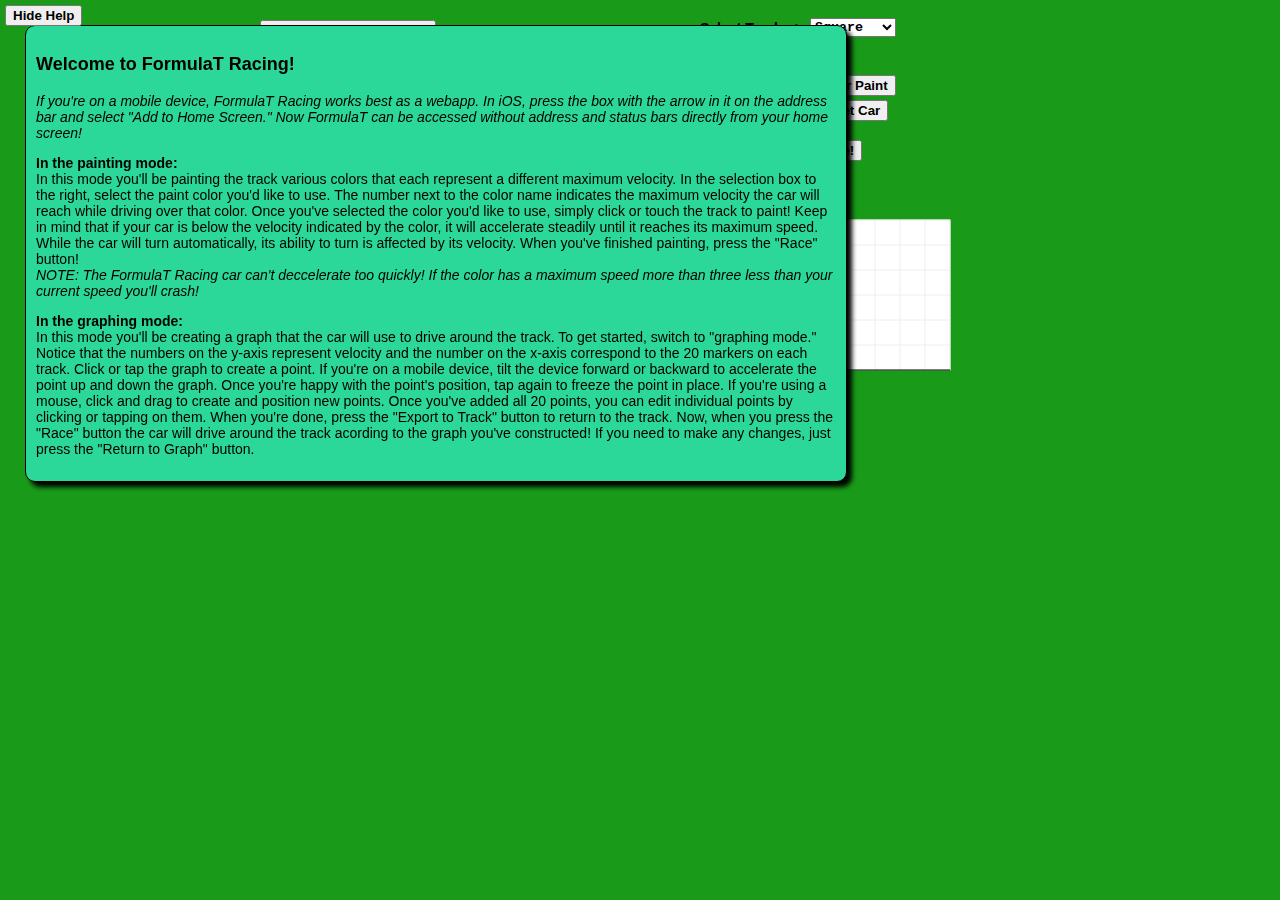
<file: index.html>
<?xml version="1.0" encoding="UTF-8"?>
<!DOCTYPE html PUBLIC "-//W3C//DTD XHTML 1.0 Strict//EN" "http://www.w3.org/TR/xhtml1/DTD/xhtml1-strict.dtd">
<html xmlns="http://www.w3.org/1999/xhtml" xml:lang="en" lang="en">
<head>
    <meta name="viewport" content="width=device-width, initial-scale=1, user-scalable=no"/>
    <meta name="apple-mobile-web-app-capable" content="yes" />
    <title>FormulaT Racing</title>
    <link rel="stylesheet" href="default.css">
    <script type="text/javascript" src="paint.js"></script>
    <script type="text/javascript" src="graph.js"></script>
    <script type="text/javascript" src="track.js"></script>
    <script type="text/javascript" src="entities.js"></script>

    <script src="RGraph/libraries/RGraph.common.core.js"></script>
    <script src="RGraph/libraries/RGraph.line.js"></script>             <!-- Just needed for line graphs -->
    <style>
        .error{
            position: absolute; left: 200px; top: 150px; z-index: 5;
            width: 200px;
            background: rgb(43,215,153);
            box-shadow: 5px 5px 5px #000000;
            -moz-box-shadow: 5px 5px 5px #000000;
            -webkit-box-shadow: 5px 5px 5px #000000;
            border: solid;
            border-radius: 10px;
            border-width: 1px;
            padding: 10px;
        }
    </style>
</head>
<body onload="init();">
    <canvas id="paint" style="position: absolute; left: 0px; top: 0px; z-index: 2">Browser does not support HTML5</canvas>
    <canvas id="track" style="position: absolute; left: 0px; top: 0px; z-index: 3">Browser does not support HTML5</canvas>
    <canvas id="car" style="position: absolute; left: 0px; top: 0px; z-index: 4">Browser does not support HTML5</canvas>
    <canvas id="graph" style="position: absolute; left: 650px; top: 170px; z-index:4">Browser does not support HTML5</canvas>
    <canvas id="graphback" style="position: absolute; left: 50px; top: 75px; z-index: 0">Browser does not support HTML5</canvas>
    <canvas id="graphnodes" style="position: absolute; left: 50px; top: 75px; z-index: 1">Browser does not support HTML5</canvas>
    <img id="racecar" src="Images/racecar.gif" style="display:none;">
    <img id="square" src="Images/square.png" width="350px" height="250px" style="position: absolute; left: 650px; top: 170px; z-index:5; display:none;">
    <img id="corners" src="Images/corners.png" width="350px" height="250px" style="position: absolute; left: 650px; top: 170px; z-index:5; display:none;">
    <img id="fig8" src="Images/fig8.png" width="350px" height="250px" style="position: absolute; left: 650px; top: 170px; z-index:5; display:none;">
    
    <div style="position: absolute; left: 700px; top: 20px; font-weight: bold; font-size: 14px"> Select Track --></div>
    <select name="tracks" id="tracks" style="position: absolute; left: 810px; top: 18px;" onchange="init()">
        <option value="Square" selected="selected">Square</option>
        <option value="Figure8">Figure 8</option>
        <option value="Corners">Corners</option>
    </select>
    <div style="position: absolute; left: 700px; top: 50px; font-weight: bold; font-size: 14px"> Set Max-Speed</div>
    <select name= "brush" size="7" id="brushColor" style="position: absolute; left: 700px; top: 65px;">
        <option value="#7C50A4" selected="selected">Violet-----1</option>
        <option value="#345DA9">Blue-------3</option>
        <option value="#54C4C4">Cyan-------5</option>
        <option value="#F16A15">Orange-----7</option>
        <option value="#D73229">Red--------9</option>
        <option value="#000000">Black----MAX</option>
    </select>
    <button id="Clear" name="Clear" type="button" onclick="wipePaint()" style="position: absolute; left: 810px; top: 75px; font-weight: bold; display:block;">Clear Paint</button>
    <button id="Reset" name="Reset" type="button" onclick="resetCar()" style="position: absolute; left: 810px; top: 100px; font-weight: bold; display:block;">Reset Car</button>
    <button id="Race" name="Race" type="button" onclick="tick()" style="position: absolute; left: 810px; top: 140px; font-weight: bold; display:block;">Race!</button>
    
    <button id="resetGraph" name="resetGraph" type="button" onclick="resetGraph()" style="position: absolute; left: 140px; top: 20px; font-weight: bold; z-index: 5; display: none;">Reset Graph</button>
    <button id="graphMode" name="graphMode" type="button" onclick="graphMode()" style="position: absolute; left: 260px; top: 20px; font-weight: bold; z-index: 5; display: block;">Switch to graphing-mode</button>
    <button id="paintMode" name="paintMode" type="button" onclick="paintMode()" style="position: absolute; left: 260px; top: 20px; font-weight: bold; z-index: 5; display: none;">Switch to painting-mode</button>
    
    <button id="returnGraph" name="returnGraph" type="button" onclick="returnGraph()" style="position: absolute; left: 450px; top: 20px; font-weight: bold; z-index: 5; display: none;">Return to Graph</button>
    <button id="exportGraph" name="exportGraph" type="button" onclick="exportGraph()" style="position: absolute; left: 450px; top: 20px; font-weight: bold; z-index: 5; display: none;">Export to Track</button>
    

    <div id="timer" name="timer" style="position: absolute; left: 435px; top: 150px; font-weight: bold; font-size: 14px; z-index: 4">Curr Time = 0.00</div>
    <div id="lastTime" name="lastTime" style="position: absolute; left: 435px; top: 170px; font-weight: bold; font-size: 14px; z-index: 4">Last Time =</div>
    <div id="bestTime" name="bestTime" style="position: absolute; left: 435px; top: 190px; font-weight: bold; font-size: 14px; z-index: 4">Best Time =</div>
    
    <div id="crashMessage" class="error" style="display: none; text-align">
        <p style="font-size: 18px;">
           You went too fast and crashed! Be more careful next time!
        </p>
    </div>
    <div id="timeMessage" class="error" style="display: none; text-align">
        <p style="font-size: 18px;">
           You ran out of time! Try to find a way to get around the track faster!
        </p>
    </div>
    <div id="speedMessage" class="error" style="display: none;">
        <p style="font-size: 18px;">
           You can't slow down that fast! Your car spun out and crashed!
        </p>
    </div>
    <div id="finishMessage" class="error" style="display: none;">
        <p style="font-size: 18px;">
           You did it! I didn't think you had it in ya!
        </p>
    </div>
    
    
    
    <div id="help" class="error" style="left: 25px; top: 25px; width: 800px; display: block;">
        <p style="font-size: 18px;">
           <b>Welcome to FormulaT Racing!</b></p>
        <p style="font-size: 14px;">
            <i>If you're on a mobile device, FormulaT Racing works best as a webapp. In iOS, press the box with the arrow in it on the address bar and select "Add to Home Screen." Now FormulaT can be accessed without address and status bars directly from your home screen!  </i></p>
        <p style="font-size: 14px;">
           <b>In the painting mode:</b><br>
           In this mode you'll be painting the track various colors that each represent a different maximum velocity. In the selection box to the right, select the paint color you'd like to use. The number next to the color name indicates the maximum velocity the car will reach while driving over that color.  Once you've selected the color you'd like to use, simply click or touch the track to paint! Keep in mind that if your car is below the velocity indicated by the color, it will accelerate steadily until it reaches its maximum speed. While the car will turn automatically, its ability to turn is affected by its velocity.  When you've finished painting, press the "Race" button! <br><i>NOTE: The FormulaT Racing car can't deccelerate too quickly!  If the color has a maximum speed more than three less than your current speed you'll crash!</i></p>
        <p style="font-size: 14px;">
            <b> In the graphing mode:</b><br>
            In this mode you'll be creating a graph that the car will use to drive around the track. To get started, switch to "graphing mode." Notice that the numbers on the y-axis represent velocity and the number on the x-axis correspond to the 20 markers on each track.  Click or tap the graph to create a point.  If you're on a mobile device, tilt the device forward or backward to accelerate the point up and down the graph.  Once you're happy with the point's position, tap again to freeze the point in place.  If you're using a mouse, click and drag to create and position new points.  Once you've added all 20 points, you can edit individual points by clicking or tapping on them.  When you're done, press the "Export to Track" button to return to the track.  Now, when you press the "Race" button the car will drive around the track acording to the graph you've constructed!  If you need to make any changes, just press the "Return to Graph" button.
        </p>
    </div>
    <button id="helpButton" name="helpButton" type="button" onclick="toggleHelp()" style="position: absolute; left: 5px; top: 5px; font-weight: bold; z-index: 6; display: block;">Hide Help</button>

</body>
</html>
</file>
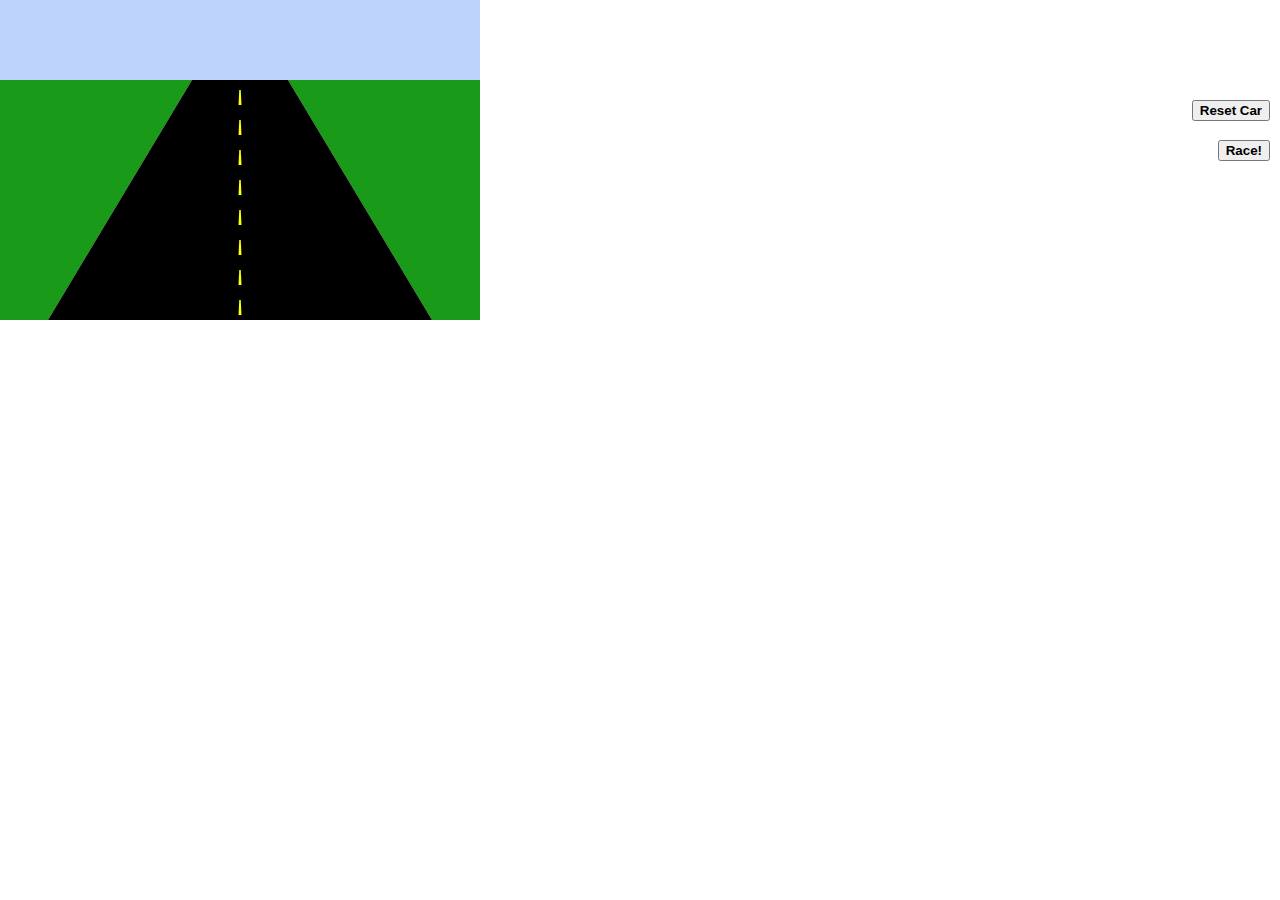
<file: Level1/index.html>
<?xml version="1.0" encoding="UTF-8"?>
<!DOCTYPE html PUBLIC "-//W3C//DTD XHTML 1.0 Strict//EN" "http://www.w3.org/TR/xhtml1/DTD/xhtml1-strict.dtd">
<html xmlns="http://www.w3.org/1999/xhtml" xml:lang="en" lang="en">
<head>
    <meta name="viewport" content="width=device-width, initial-scale=1, user-scalable=no"/>
    <meta name="apple-mobile-web-app-capable" content="yes" />
    <title>Straight Track</title>
    <link rel="stylesheet" href="default.css">
    <script type="text/javascript" src="straighttrack.js"></script>

    <script src="../RGraph/libraries/RGraph.common.core.js"></script>

    <style>
        .error{
            position: absolute; left: 200px; top: 150px; z-index: 2;
            width: 200px; height: 100px;
            background: rgb(43,215,153);
            box-shadow: 5px 5px 5px #000000;
            -moz-box-shadow: 5px 5px 5px #000000;
            -webkit-box-shadow: 5px 5px 5px #000000;
            border: solid;
            border-radius: 10px;
            border-width: 1px;
            padding: 10px;
        }
    </style>
</head>
<body onload="init();">
    <canvas id="world" style="position: absolute; left: 0px; top: 0px; z-index: 0">Browser does not support HTML5</canvas>
    <canvas id="car" style="position: absolute; left: 0px; top: 0px; z-index: 1">Browser does not support HTML5</canvas>
    <canvas id="graph" style="position: absolute; left: 700px; top: 150px;">Browser does not support HTML5</canvas>
    <div id="crashMessage" class="error" style="display: none; text-align">
        <p style="font-size: 18px;">
           You went to fast and crashed! Be more careful next time!
        </p>
    </div>
    <div id="speedMessage" class="error" style="display: none;">
        <p style="font-size: 18px;">
           You can't slow down that fast! Your car spun out and crashed!
        </p>
    </div>
    <div id="finishMessage" class="error" style="display: none;">
        <p style="font-size: 18px;"><br>
           You did it! I didn't think you had it in ya!
        </p>
    </div>
    <div id="accelvalue" style="position: absolute; left: 10px; top: 100px; z-index: 2; color: white;">
    <p style="font-size: 18px;">0</p>
    </div>
    
    <button id="Reset" name="Reset" type="button" onclick="resetCar()" style="position: absolute; right: 10px; top: 100px; z-index: 2; font-weight: bold;">Reset Car</button>
    <button id="Race" name="Race" type="button" onclick="tick()" style="position: absolute; right: 10px; top: 140px; z-index: 2; font-weight: bold;">Race!</button>

</body>
</html>
</file>
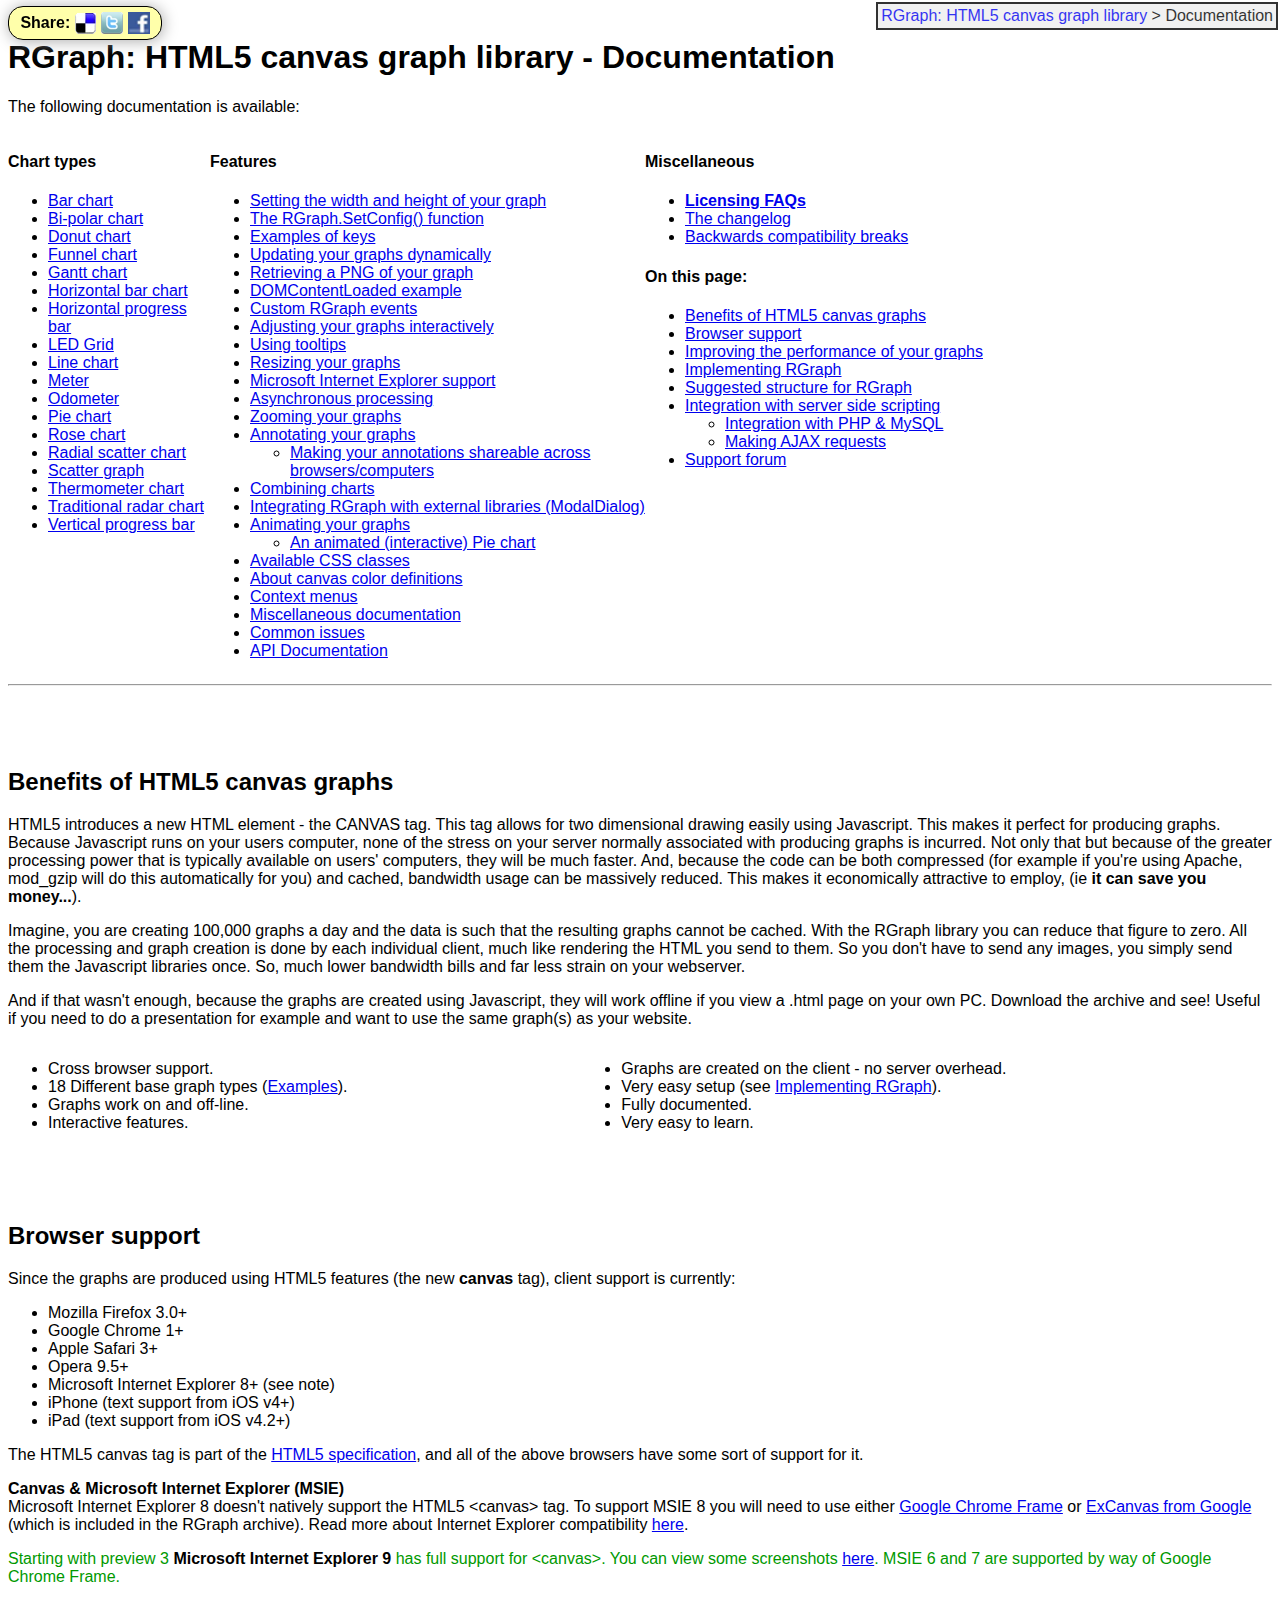
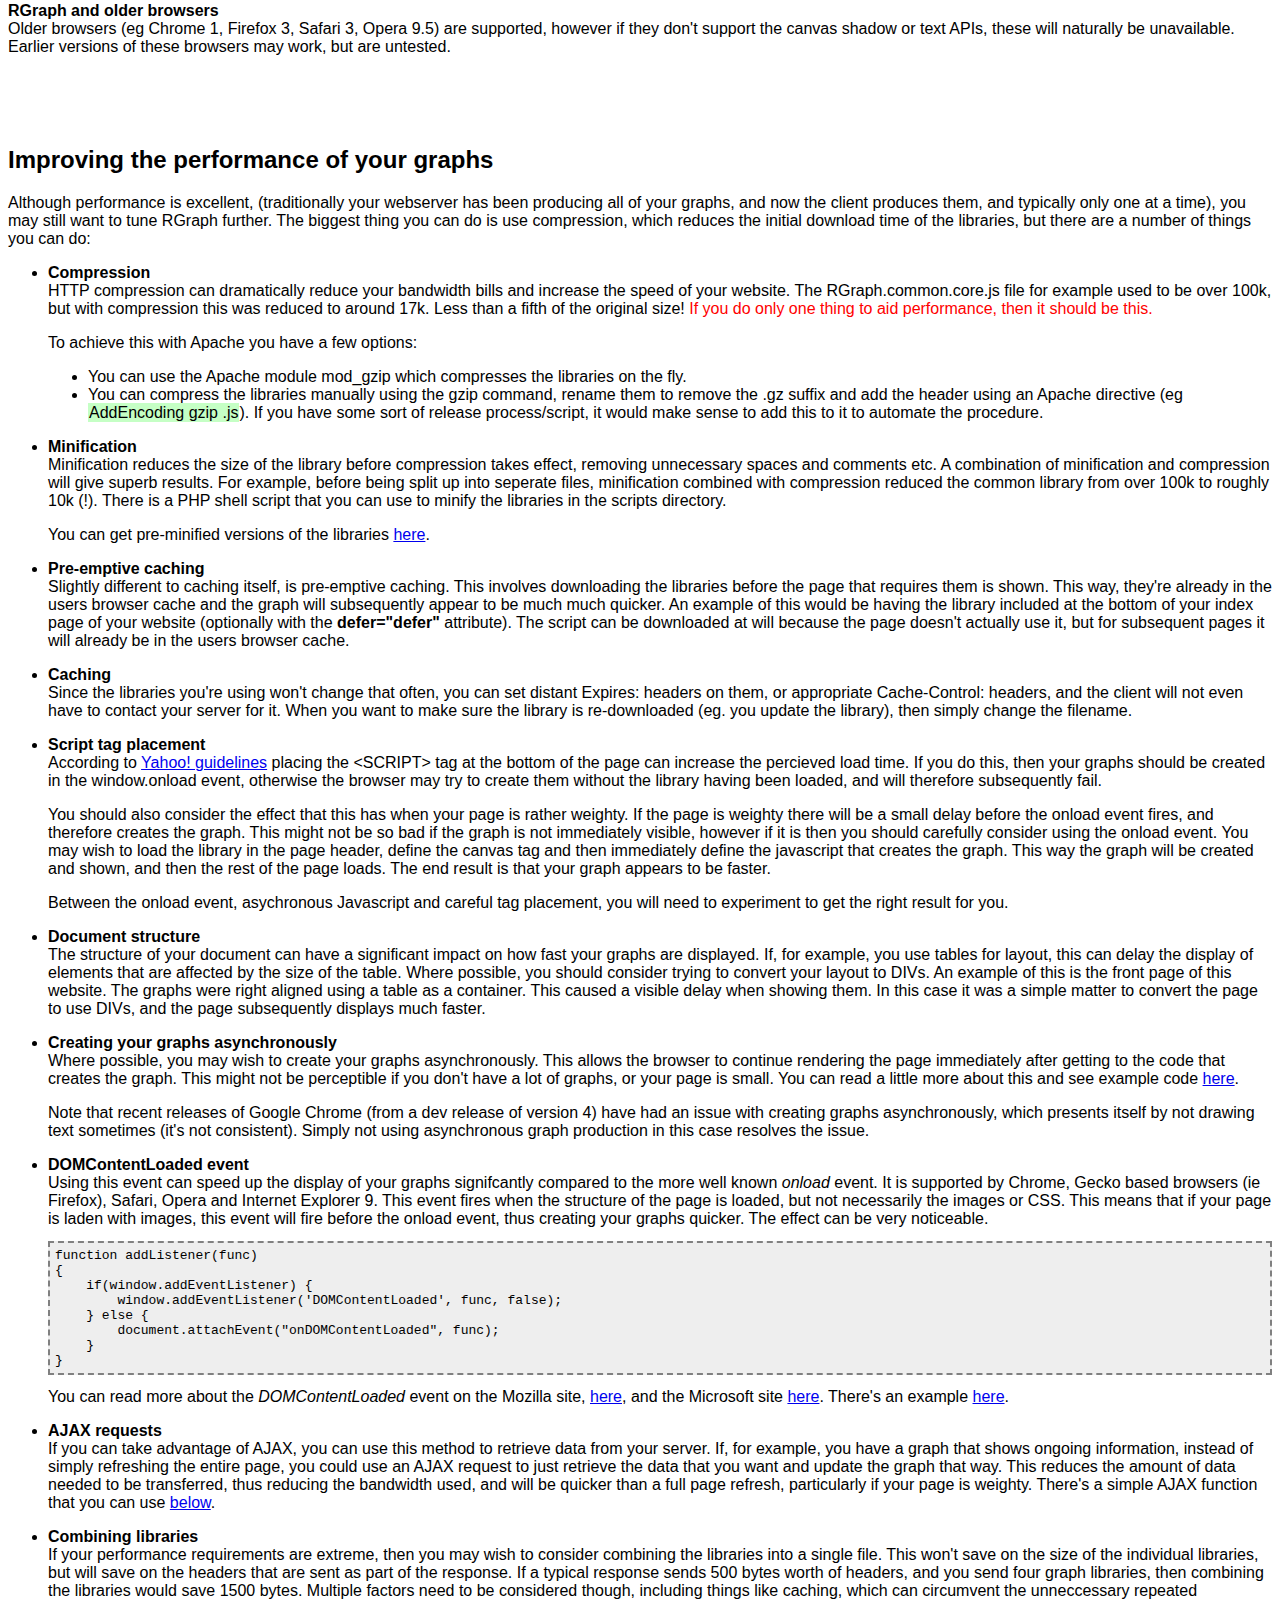
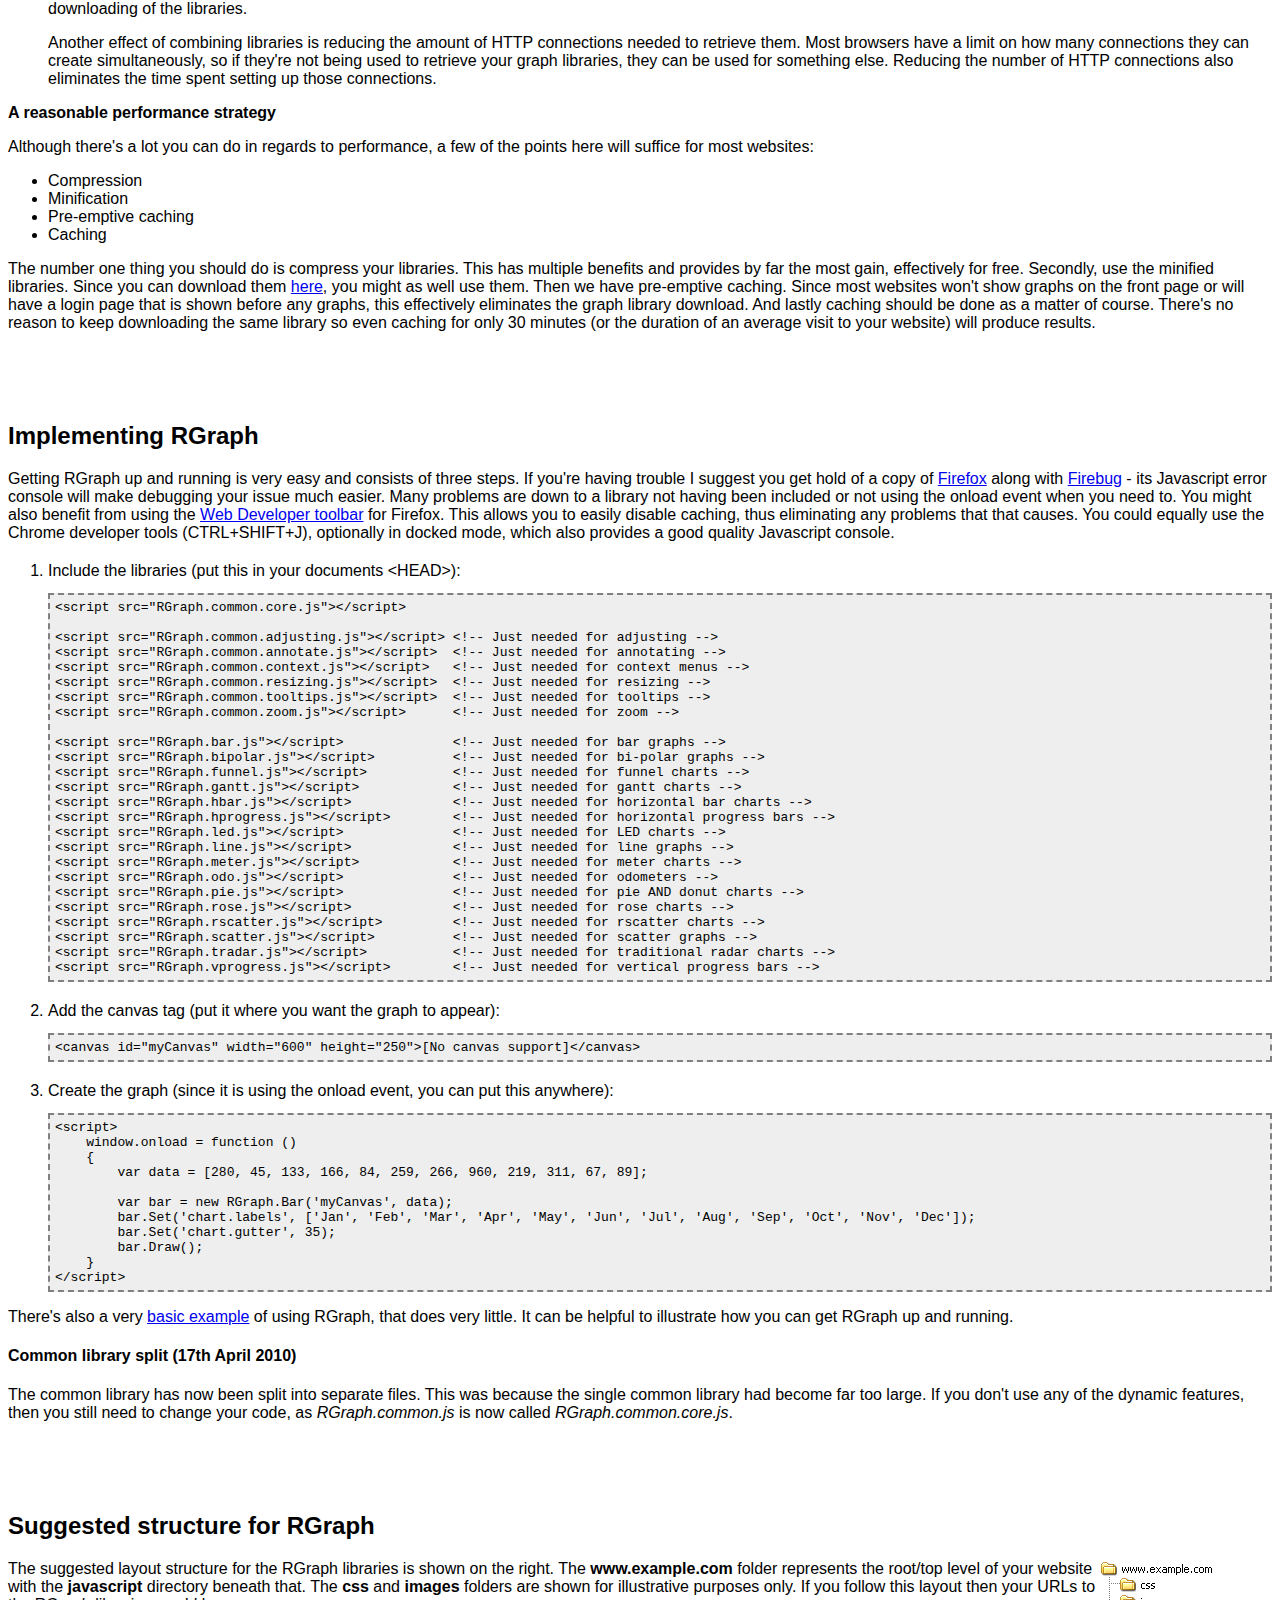
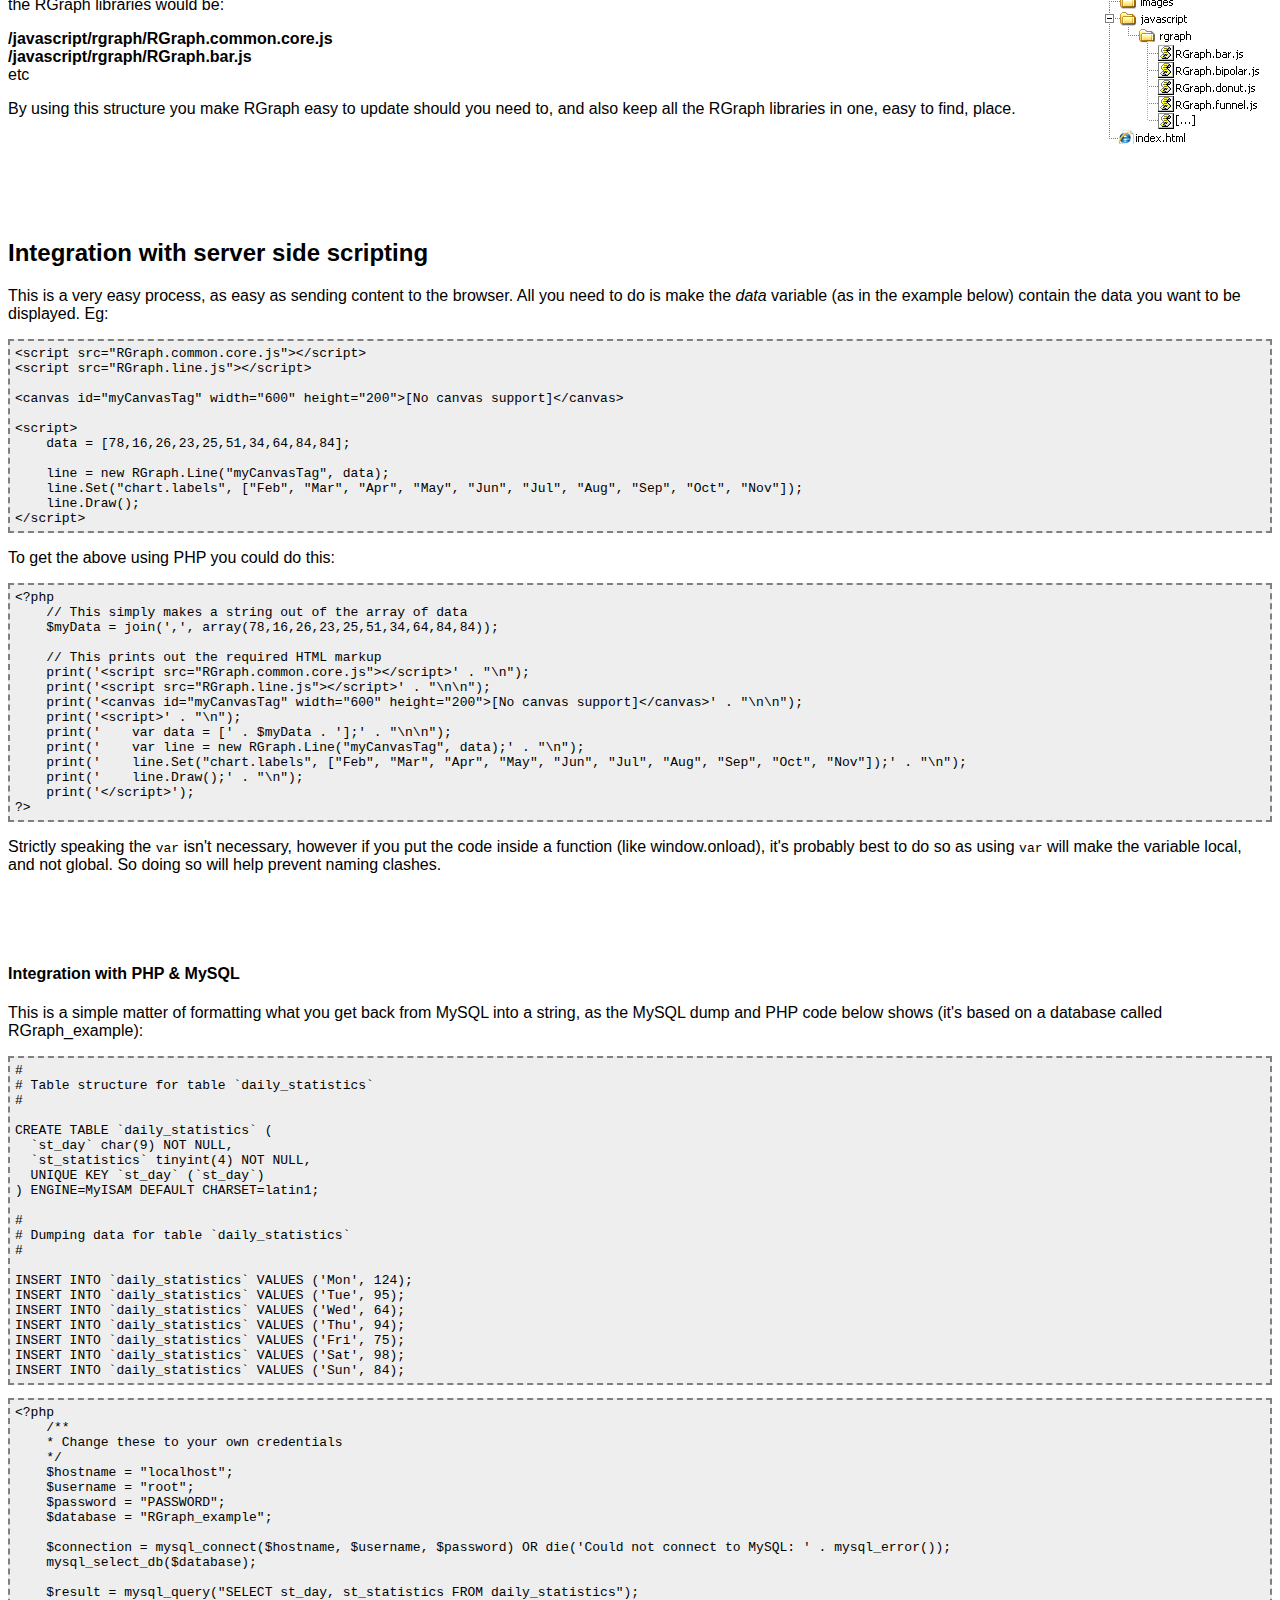
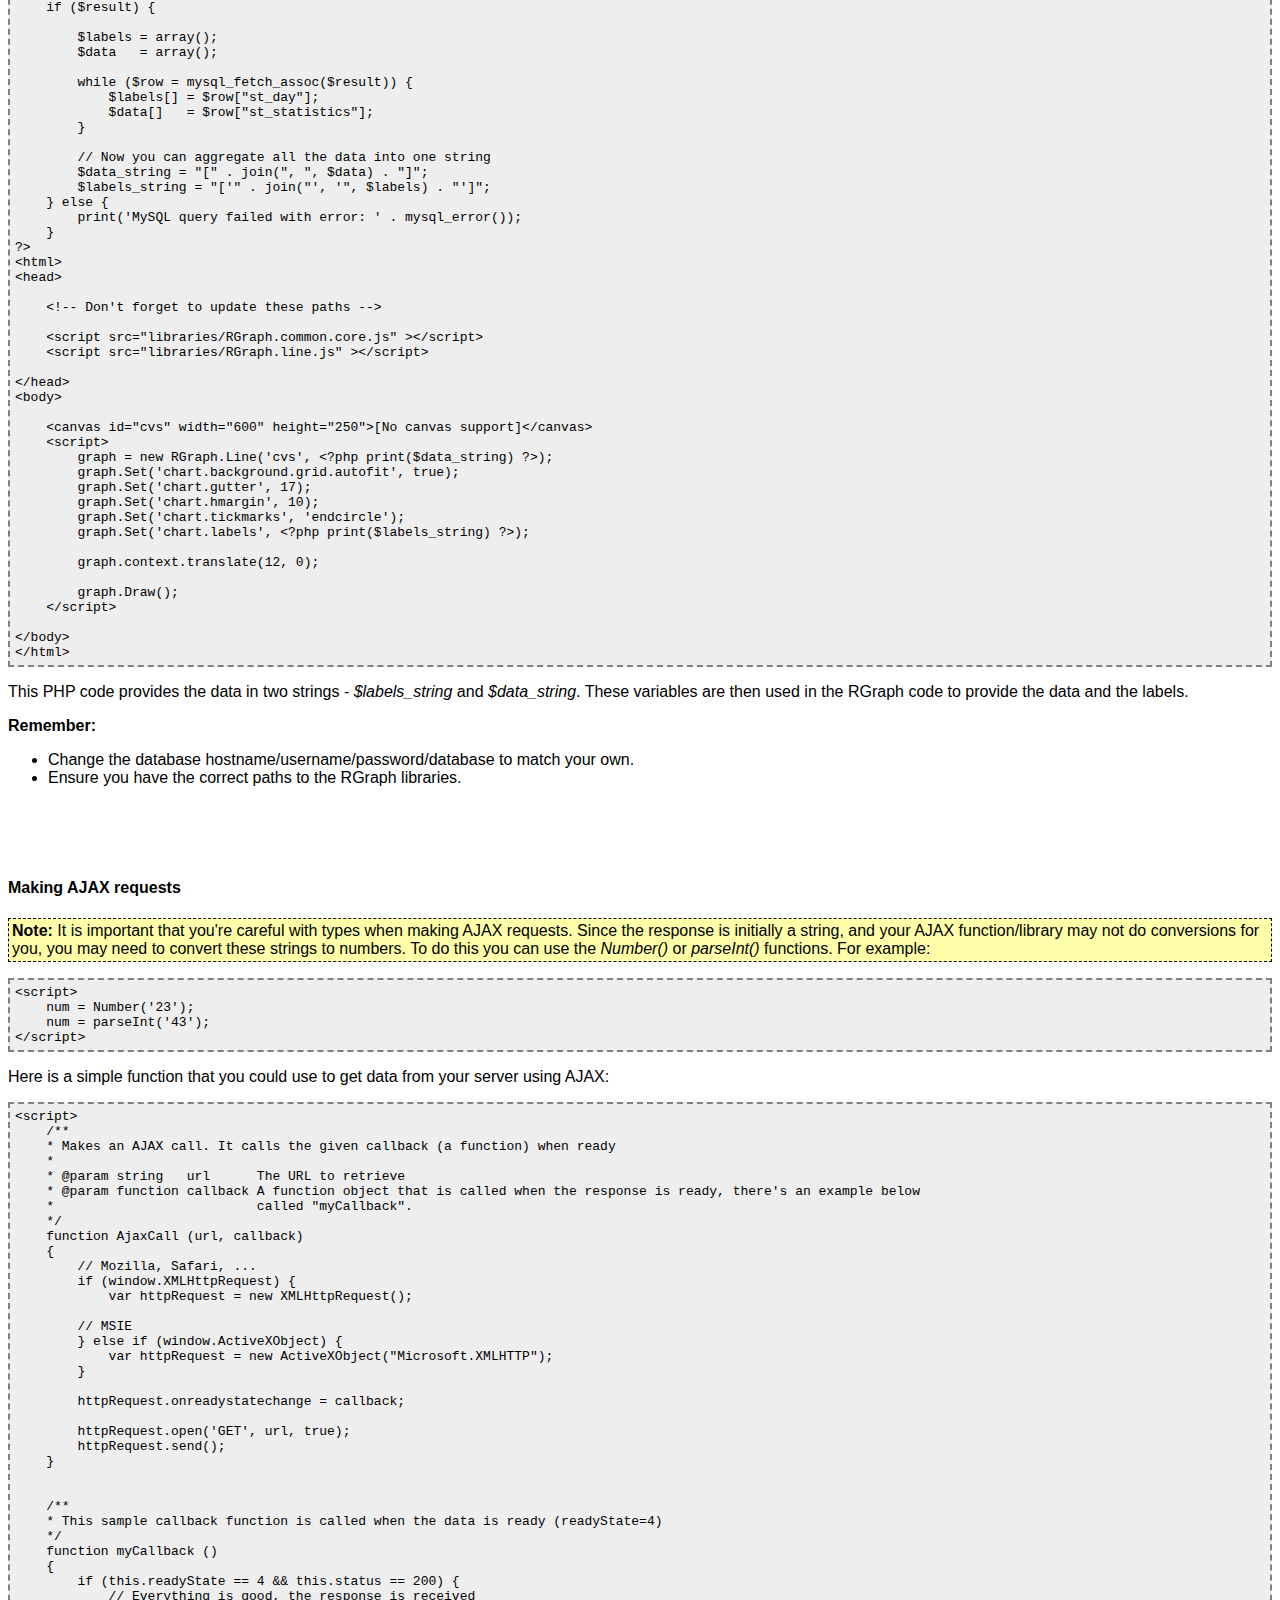
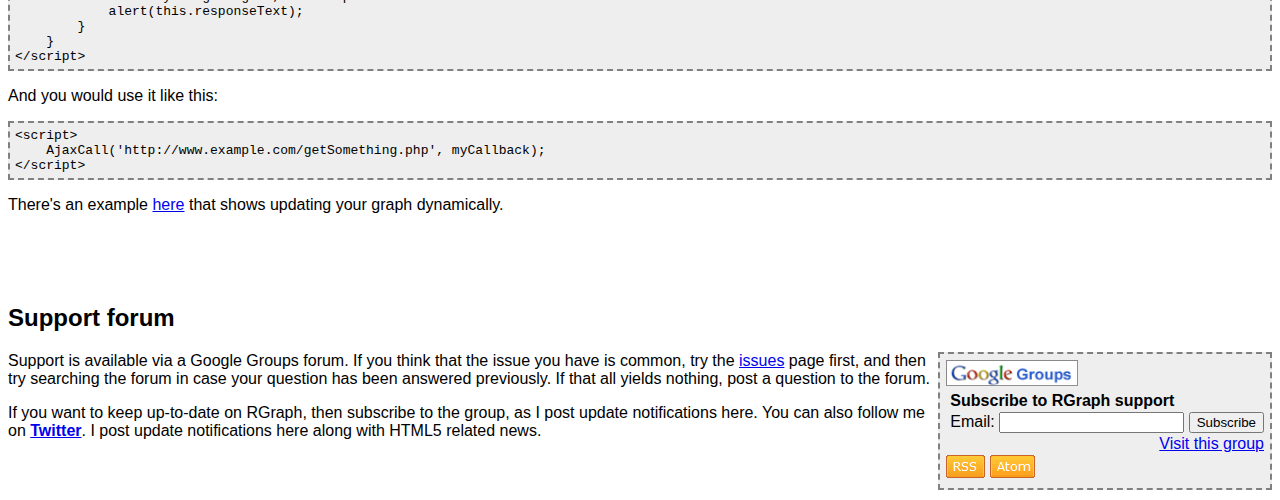
<file: RGraph/docs/index.html>
<?php ob_start('ob_gzhandler') ?>
<!DOCTYPE html>
<html>
<head>
    <meta http-equiv="X-UA-Compatible" content="chrome=1">
    <!--
        /**
        * o------------------------------------------------------------------------------o
        * | This file is part of the RGraph package - you can learn more at:             |
        * |                                                                              |
        * |                          http://www.rgraph.net                               |
        * |                                                                              |
        * | This package is licensed under the RGraph license. For all kinds of business |
        * | purposes there is a small one-time licensing fee to pay and for non          |
        * | commercial  purposes it is free to use. You can read the full license here:  |
        * |                                                                              |
        * |                      http://www.rgraph.net/LICENSE.txt                       |
        * o------------------------------------------------------------------------------o
        */
    -->
    <title>RGraph: HTML5 canvas graph library - documentation</title>
    
    <meta name="keywords" content="rgraph html5 canvas graph docs" />
    <meta name="description" content="RGraph: HTML5 canvas graph library - Documentation index" />
    
    <meta property="og:title" content="RGraph: HTML5 canvas graph library" />
    <meta property="og:description" content="A graph library based on the HTML5 canvas tag" />
    <meta property="og:image" content="http://www.rgraph.net/images/logo.jpg"/>

    <link rel="stylesheet" href="../css/website.css" type="text/css" media="screen" />
    <link rel="icon" type="image/png" href="../images/favicon.png">

    <meta name="keywords" content="rgraph graph html5 javascript canvas" />
    <meta name="description" content="RGraph: The HTML5 graphing library for websites on all platforms" />
</head>
<body>

    
    <!-- Social networking buttons -->
        <div id="social_icons" class="warning" style="width: 142px; top: 1px; position: fixed">
            <b style="display: inline-block; position: relative; top: 1px">Share:</b>
            <a title="Bookmark with delicious" href="http://delicious.com/save?jump=close&v=4&noui&jump=close&url=http://www.rgraph.net&notes=RGraph%20is%20a%20HTML5%20based%20graph%20library%20supporting%20a%20wide%20range%20of%20different%20graph%20types&title=RGraph:%20HTML5%20canvas%20graph%20library%20based%20on%20the%20HTML5%20canvas%20tag" target="_blank"><img src="../images/delicious.png" alt="Bookmark with delicious" width="22" height="22" border="0" align="absmiddle" /></a>
            <a href="http://twitter.com/home/?status=RGraph%3A+HTML5+canvas+graph+library+based+on+the+HTML5+canvas+tag+http%3A%2F%2Fwww.rgraph.net+%23rgraph+%23html5+%23canvas+@_rgraph+%23javascript+%23ajax" target="_blank"><img src="../images/twitter.png" id="twitter_icon" alt="tweet this site" width="22" height="22" border="0" align="absmiddle" /></a>
            <a title="Share RGraph on Facebook" href="" onclick="window.open('http://www.facebook.com/sharer.php?u=http://www.rgraph.net&t=RGraph:%20HTML5%20canvas%20graph%20library', 'facebook_window', 'width=500,height=400,top=100,left=100'); return false"><img src="../images/facebook.png" width="22" height="22" alt="Post to Facebook" align="absmiddle" border="0"/></a>
        </div>

        <script>
            // Opera fix
            if (navigator.userAgent.indexOf('Opera') == -1) {
              document.getElementById("social_icons").style.position = 'fixed';
            }
        </script>
    <!-- Social networking buttons -->


<div id="breadcrumb">
    <a href="../index.html">RGraph: HTML5 canvas graph library</a>
    >
    Documentation
</div>

<h1>RGraph: HTML5 canvas graph library - Documentation</h1>

    <script>
        if (RGraph.isIE8()) {
            document.write('<div style="background-color: #fee; border: 2px dashed red; padding: 5px"><b>Important</b><br /><br /> Internet Explorer 8 does not natively support the HTML5 canvas tag, so if you want to see the graphs, you can either:<ul><li>Install <a href="http://code.google.com/chrome/chromeframe/">Google Chrome Frame</a></li><li>Use ExCanvas. This is provided in the RGraph Archive.</li><li>Use another browser entirely. Your choices are Firefox 3.5+, Chrome 2+, Safari 4+ or Opera 10.5+. </li></ul> <b>Note:</b> Internet Explorer 9 fully supports the canvas tag. Click <a href="http://groups.google.com/group/rgraph/browse_thread/thread/c5651ff8c56b8f3c#" target="_blank">here</a> to see some screenshots.</div>');
        }
    </script>

<p>
    The following documentation is available:
</p>

    <div style="float: left; width: 202px">
        <h4>Chart types</h4>
        <ul>
            <li><a href="bar.html">Bar chart</a></li>
            <li><a href="bipolar.html">Bi-polar chart</a></li>
            <li><a href="donut.html">Donut chart</a></li>
            <li><a href="funnel.html">Funnel chart</a></li>
            <li><a href="gantt.html">Gantt chart</a></li>
            <li><a href="hbar.html">Horizontal bar chart</a></li>
            <li><a href="hprogress.html">Horizontal progress bar</a></li>
            <li><a href="led.html">LED Grid</a></li>
            <li><a href="line.html">Line chart</a></li>
            <li><a href="meter.html">Meter</a></li>
            <li><a href="odo.html">Odometer</a></li>
            <li><a href="pie.html">Pie chart</a></li>
            <li><a href="rose.html">Rose chart</a></li>
            <li><a href="rscatter.html">Radial scatter chart</a></li>
            <li><a href="scatter.html">Scatter graph</a></li>
            <li><a href="thermometer.html">Thermometer chart</a></li>
            <li><a href="tradar.html">Traditional radar chart</a></li>
            <li><a href="vprogress.html">Vertical progress bar</a></li>
        </ul>
    </div>
    
    <div style="float: left; width: 435px">
        <h4>Features</h4>
        <ul>
            <li><a href="size.html">Setting the width and height of your graph</a></li>
            <li><a href="setconfig.html">The RGraph.SetConfig() function</a></li>
            <li><a href="keys.html">Examples of keys</a></li>
            <li><a href="dynamic.html">Updating your graphs dynamically</a></li>
            <li><a href="png.html">Retrieving a PNG of your graph</a></li>
            <li><a href="domcontentloaded.html">DOMContentLoaded example</a></li>
            <li><a href="events.html">Custom RGraph events</a></li>
            <li><a href="adjusting.html">Adjusting your graphs interactively</a></li>
            <li><a href="tooltips.html">Using tooltips</a></li>
            <li><a href="resizing.html">Resizing your graphs</a></li>
            <li><a href="msie.html">Microsoft Internet Explorer support</a></li>
            <li><a href="async.html">Asynchronous processing</a></li>
            <li><a href="zoom.html">Zooming your graphs</a></li>
            <li>
                <a href="annotating.html">Annotating your graphs</a>
                <ul>
                    <li><a href="annotate_persist.html">Making your annotations shareable across browsers/computers</a></li>
                </ul>
            </li>
            <li><a href="combine.html">Combining charts</a></li>
            <li><a href="external.html">Integrating RGraph with external libraries (ModalDialog)</a></li>
            <li>
                <a href="animation.html">Animating your graphs</a>
                <ul>
                    <li><a href="animation_segments.html">An animated (interactive) Pie chart</a></li>
                </ul>
            </li>
            <li><a href="css.html">Available CSS classes</a></li>
            <li><a href="color.html">About canvas color definitions</a></li>
            <li><a href="context.html">Context menus</a></li>
            <li><a href="misc.html">Miscellaneous documentation</a></li>
            <li><a href="issues.html">Common issues</a></li>
            <li><a href="api.html">API Documentation</a></li>
        </ul>
    </div>
    
    <div style="float: left; width: 338px">
        <h4>Miscellaneous</h4>
        <ul>
            <li><a href="licensing.html"><b>Licensing FAQs</b></a></li>
            <li><a href=".CHANGELOG.txt">The changelog</a></li>
            <li><a href=".BC.txt">Backwards compatibility breaks</a></li>
        </ul>

        <h4>On this page:</h4>

        <ul>
            <li><a href="#benefits" title="Benefits of HTML5 canvas graphs">Benefits of HTML5 canvas graphs</a></li>
            <li><a href="#browser" title="Information about browser support">Browser support</a></li>
            <li><a href="#performance" title="Things you may want to look at concerning performance">Improving the performance of your graphs</a></li>
            <li><a href="#implementation" title="Implementing RGraph on your website">Implementing RGraph</a></li>
            <li><a href="#structure" title="Suggested structure for RGraph">Suggested structure for RGraph</a></li>
            <li>
                <a href="#integration" title="Information on integrating RGraph with server side scripting">Integration with server side scripting</a>
                <ul>
                    <li><a href="#mysql" title="Integration with PHP &amp; MySQL">Integration with PHP &amp; MySQL</a></li>
                    <li><a href="#ajax" title="Making AJAX requests">Making AJAX requests</a></li>
                </ul>
            </li>
            <li><a href="#support" title="Need support? Get it here">Support forum</a></li>
        </ul>
    </div>



<!------------------------------------------------------------------------------------------------------------------------>



    <br clear="all" />
    <hr />



    <a name="benefits"></a>
    <br />&nbsp;<br />&nbsp;<br />
    <h2>Benefits of HTML5 canvas graphs</h2>
    
    <p>
        HTML5 introduces a new HTML element - the CANVAS tag. This tag allows for two dimensional drawing easily using Javascript.
        This makes it perfect for producing graphs. Because Javascript runs on your users computer, none of the stress on your server
        normally associated with producing graphs is incurred. Not only that but because
        of the greater processing power that is typically available on users' computers, they will be much faster. And,
        because the code can be both compressed (for example if you're using Apache, mod_gzip will do this automatically for you) and
        cached, bandwidth usage can be massively reduced. This makes it economically attractive to employ, (ie <b>it can save you
        money...</b>).
    </p>

    <p>
        Imagine, you are creating 100,000 graphs a day and the data is such that the resulting graphs cannot be cached. With the RGraph
        library you can reduce that figure to zero. All the processing and graph creation is done by each individual client, much like
        rendering the HTML you send to them. So you don't have to send any images, you simply send them the Javascript libraries once.
        So, much lower bandwidth bills and far less strain on your webserver.
    </p>
    
    <p>
        And if that wasn't enough, because the graphs are created using Javascript, they will work offline if you view a .html page
        on your own PC. Download the archive and see! Useful if you need to do a presentation for example and want to use the same
        graph(s) as your website.
    </p>
    
    <div>
        <div style="width: 45%; background-color: #fff; display: inline; display: inline-block">
            <ul>
                <li>Cross browser support.</li>
                <li>18 Different base graph types (<a href="../examples/index.html">Examples</a>).</li>
                <li>Graphs work on and off-line.</li>
                <li>Interactive features.</li>
            </ul>
        </div>

        <div style="width: 45%; display: inline; display: inline-block">
            <ul>
                <li>Graphs are created on the client - no server overhead.</li>
                <li>Very easy setup (see <a href="#implementation">Implementing RGraph</a>).</li>
                <li>Fully documented.</a></li>
                <li>Very easy to learn.</li>
            </ul>
        </div>
    </div>


    <a name="browser"></a>
    <br />&nbsp;<br />&nbsp;<br />
    <h2>Browser support</h2>
    
    <p>
        Since the graphs are produced using HTML5 features (the new <b>canvas</b> tag), client support is currently:
    </p>
    
    <ul>
        <li>Mozilla Firefox 3.0+</li>
        <li>Google Chrome 1+</li>
        <li>Apple Safari 3+</li>
        <li>Opera 9.5+</li>
        <li>Microsoft Internet Explorer 8+ (see note)</li>
        <li>iPhone (text support from iOS v4+)</li>
        <li>iPad (text support from iOS v4.2+)</li>
    </ul>
    
    <p>
        The HTML5 canvas tag is part of the <a href="http://www.w3.org/html/wg/html5/" target="_blank">HTML5 specification</a>,
        and all of the above browsers have some sort of support for it.
    </p>
    
    <p>
        <b>Canvas &amp; Microsoft Internet Explorer (MSIE)</b><br />
        Microsoft Internet Explorer 8 doesn't natively support the HTML5 &lt;canvas&gt; tag. To support
        MSIE 8 you will need to use either
        <a href="http://code.google.com/chrome/chromeframe/" target="_blank">Google Chrome Frame</a> or
        <a href="http://code.google.com/p/explorercanvas/" target="_blank">ExCanvas from Google</a>
        (which is included in the RGraph archive). Read more about Internet Explorer compatibility
        <a href="msie.html">here</a>.
        
        <p />
        
        <span style="color: #090">
            Starting with preview 3 <b style="color: black">Microsoft Internet Explorer 9</b> has full support for &lt;canvas&gt;. You can view some screenshots
            <a href="http://groups.google.com/group/rgraph/browse_thread/thread/c5651ff8c56b8f3c#" target="_blank">here</a>.
            MSIE 6 and 7 are supported by way of Google Chrome Frame.
        </span>
    </p>

    <p>
        <b>RGraph and older browsers</b><br />
        Older browsers (eg Chrome 1, Firefox 3, Safari 3, Opera 9.5) are supported, however if they don't support the canvas shadow or
        text APIs, these will naturally be unavailable. Earlier versions of these browsers may work, but are untested.
    </p>

    <a name="performance"></a>
    <br />&nbsp;<br />&nbsp;<br />
    <h2>Improving the performance of your graphs</h2>
    
    <p>
        Although performance is excellent, (traditionally your webserver has been
        producing all of your graphs, and now the client produces them, and typically only one at a time), you may still want to tune
        RGraph further. The biggest thing you can do is use compression, which reduces the initial download time of the libraries, but
        there are a number of things you can do:
    </p>
    
    <ul>
        <li>
            <b>Compression</b><br />HTTP compression can dramatically reduce your bandwidth bills and increase the speed
            of your website. The RGraph.common.core.js file for example used to be over 100k, but with compression this was reduced
            to around 17k. Less than a fifth of the original size! <span style="color: red">If you do only one thing to aid performance,
            then it should be this.</span>
            
            <p>
                To achieve this with Apache you have a few options:
            </p>
            
            <ul style="list-style-type: disc">
                <li>You can use the Apache module mod_gzip which compresses the libraries on the fly.</li>
                <li>
                    You can compress the libraries manually using the gzip command, rename them to remove the .gz suffix
                    and add the header using an Apache directive
                    (eg <span style="background-color: #C5FFC5; padding: 1px">AddEncoding gzip .js</span>). If you have some sort of
                    release process/script, it would make sense to add this to it to automate the procedure.
                </li>
            </ul>
            <p>
        </li>

        <li>
            <b>Minification</b><br />
            Minification reduces the size of the library before compression takes effect, removing unnecessary spaces and comments etc.
            A combination of minification and compression will give superb results. For example, before being split up into seperate files,
            minification combined with compression reduced the common library from over 100k to roughly 10k (!). There is a PHP shell
            script that you can use to minify the libraries in the scripts directory.

            <p>
                You can get pre-minified versions of the libraries <a href="http://www.rgraph.net/RGraph.minified.zip">here</a>.
            </p>
        </li>
        
        <p>

        <li>
            <b>Pre-emptive caching</b><br />
            Slightly different to caching itself, is pre-emptive caching. This involves downloading the libraries before the page that requires
            them is shown. This way, they're already in the users browser cache and the graph will subsequently appear to be much much
            quicker. An example of this would be having the library included at the bottom of your index page of your website (optionally
            with the <b>defer="defer"</b> attribute). The script can be downloaded at will because the page doesn't actually use it, but
            for subsequent pages it will already be in the users browser cache.
            
            <p>
        </li>

        <li>
            <b>Caching</b><br />
            Since the libraries you're using won't change that often, you can set distant Expires: headers on them, or appropriate
            Cache-Control: headers, and the client will not even have to contact your server for it. When you want to make sure
            the library is re-downloaded (eg. you update the library), then simply change the filename.
            
            <p>
        </li>

        <li>
            <b>Script tag placement</b><br />
            According to <a href="http://developer.yahoo.com/performance/" target="_blank">Yahoo! guidelines</a> placing the &lt;SCRIPT&gt;
            tag at the bottom of the page can increase the percieved load time. If you do this, then your graphs should be
            created in the window.onload event, otherwise the browser may try to create them without the library
            having been loaded, and will therefore subsequently fail.

            <p>

            You should also consider the effect that this has when your page is rather weighty. If the page is weighty there
            will be a small delay before the onload event fires, and therefore creates the graph. This might not be so bad if the
            graph is not immediately visible, however if it is then you should carefully consider using the onload event. You
            may wish to load the library in the page header, define the canvas tag and then immediately define the javascript that creates the graph. This way
            the graph will be created and shown, and then the rest of the page loads. The end result is that your graph
            appears to be faster.
            
            <p />
            
            Between the onload event, asychronous Javascript and careful tag placement, you will need to experiment to get the right result
            for you.
        </li>
        
        <li>
            <b>Document structure</b><br />
            The structure of your document can have a significant impact on how fast your graphs are displayed. If, for example, you use
            tables for layout, this can delay the display of elements that are affected by the size of the table. Where possible, you
            should consider trying to convert your layout to DIVs. An example of this is the front page of this website. The graphs
            were right aligned using a table as a container. This caused a visible delay when showing them. In this case it was a
            simple matter to convert the page to use DIVs, and the page subsequently displays much faster.
            <p />
        </li>
        
        <li>
            <b>Creating your graphs asynchronously</b><br />
            Where possible, you may wish to create your graphs asynchronously. This allows the browser to continue rendering the page
            immediately after getting to the code that creates the graph. This might not be perceptible if you don't have a lot of
            graphs, or your page is small. You can read a little more about this and see example code <a href="async.html">here</a>.

            <p />
            
            Note that recent releases of Google Chrome (from a dev release of version 4) have had an issue with creating graphs
            asynchronously, which presents itself by not drawing text sometimes (it's not consistent). Simply not using
            asynchronous graph production in this case resolves the issue.
        </li>
        
        <li>
            <b>DOMContentLoaded event</b><br />
            Using this event can speed up the display of your graphs signifcantly compared to the more well known <i>onload</i> event.
            It is supported by Chrome, Gecko based browsers (ie Firefox), Safari, Opera and Internet Explorer 9. This event fires when
            the structure of the page is loaded, but not necessarily the images or CSS. This means that if your page is laden with
            images, this event will fire before the onload event, thus creating your graphs quicker. The effect can be very noticeable.
            
            <pre class="code">
function addListener(func)
{
    if(window.addEventListener) {
        window.addEventListener('DOMContentLoaded', func, false);
    } else {
        document.attachEvent("onDOMContentLoaded", func);
    }
}
</pre>
            You can read more about the <i>DOMContentLoaded</i> event on the Mozilla site, <a href="https://developer.mozilla.org/en/Gecko-Specific_DOM_Events" target="_blank">here</a>,
            and the Microsoft site <a href="http://ie.microsoft.com/testdrive/HTML5/87DOMContent-Loaded/Default.html" target="_blank">here</a>.
            There's an example <a href="domcontentloaded.html">here</a>.
            <p />
        </li>
        
        <li>
            <b>AJAX requests</b><br />
            If you can take advantage of AJAX, you can use this method to retrieve data from your server. If, for example, you have a graph that
            shows ongoing information, instead of simply refreshing the entire page, you could use an AJAX request to just retrieve the
            data that you want and update the graph that way. This reduces the amount of data needed to be transferred, thus reducing the
            bandwidth used, and will be quicker than a full page refresh, particularly if your page is weighty. There's a simple AJAX
            function that you can use <a href="#ajax">below</a>.
            <p />
        </li>
        
        <li>
            <b>Combining libraries</b><br />
            If your performance requirements are extreme, then you may wish to consider combining the libraries into a single file.
            This won't save on the size of the individual libraries, but will save on the headers that are sent as part of the response.
            If a typical response sends 500 bytes worth of headers, and you send four graph libraries, then combining the libraries
            would save 1500 bytes. Multiple factors need to be considered though, including things like caching, which can circumvent
            the unneccessary repeated downloading of the libraries.
            
            <p>
                Another effect of combining libraries is reducing the amount of HTTP connections needed to retrieve them. Most browsers
                have a limit on how many connections they can create simultaneously, so if they're not being used to retrieve your
                graph libraries, they can be used for something else. Reducing the number of HTTP connections also eliminates the time
                spent setting up those connections.
            </p>
        </li>
    </ul>
    
    <b>A reasonable performance strategy</b>
    
    <p>
        Although there's a lot you can do in regards to performance, a few of the points here will suffice for most
        websites:
        
        <ul>
            <li>Compression</li>
            <li>Minification</li>
            <li>Pre-emptive caching</li>
            <li>Caching</li>
        </ul>
        
        The number one thing you should do is compress your libraries. This has multiple benefits and provides by far the most gain,
        effectively for free. Secondly, use the minified libraries. Since you can download them <a href="../RGraph.minified.zip">here</a>,
        you might as well use them. Then we have pre-emptive caching. Since most websites won't show graphs on the front page or will
        have a login page that is shown before any graphs, this effectively eliminates the graph library download. And lastly caching
        should be done as a matter of course. There's no reason to keep downloading the same library so even caching for only 30 minutes
        (or the duration of an average visit to your website) will produce results.
    </p>
    
    <p>
        
    </p>
    
    <a name="implementation"></a>
    <br />&nbsp;<br />&nbsp;<br />
    <h2>Implementing RGraph</h2>
    
    <p>
        Getting RGraph up and running is very easy and consists of three steps. If you're having trouble I suggest you get hold of a copy of
        <a href="http://www.mozilla.com" target="_blank">Firefox</a> along with <a href="http://www.getfirebug.com" target="_blank">Firebug</a> - its
        Javascript error console will make debugging your issue much easier. Many problems are down to a library not having been included or
        not using the onload event when you need to. You might also benefit from using the <a href="https://addons.mozilla.org/en-US/firefox/addon/60" target="_blank">Web Developer toolbar</a>
        for Firefox. This allows you to easily disable caching, thus eliminating any problems that that causes. You could equally use
        the Chrome developer tools (CTRL+SHIFT+J), optionally in docked mode, which also provides a good quality Javascript console.
    </p>

    <ol>
        <li>
            Include the libraries (put this in your documents &lt;HEAD&gt;):
<pre class="code">
&lt;script src="RGraph.common.core.js"&gt;&lt;/script&gt;

&lt;script src="RGraph.common.adjusting.js"&gt;&lt;/script&gt; &lt;!-- Just needed for adjusting --&gt;
&lt;script src="RGraph.common.annotate.js"&gt;&lt;/script&gt;  &lt;!-- Just needed for annotating --&gt;
&lt;script src="RGraph.common.context.js"&gt;&lt;/script&gt;   &lt;!-- Just needed for context menus --&gt;
&lt;script src="RGraph.common.resizing.js"&gt;&lt;/script&gt;  &lt;!-- Just needed for resizing --&gt;
&lt;script src="RGraph.common.tooltips.js"&gt;&lt;/script&gt;  &lt;!-- Just needed for tooltips --&gt;
&lt;script src="RGraph.common.zoom.js"&gt;&lt;/script&gt;      &lt;!-- Just needed for zoom --&gt;

&lt;script src="RGraph.bar.js"&gt;&lt;/script&gt;              &lt;!-- Just needed for bar graphs --&gt;
&lt;script src="RGraph.bipolar.js"&gt;&lt;/script&gt;          &lt;!-- Just needed for bi-polar graphs --&gt;
&lt;script src="RGraph.funnel.js"&gt;&lt;/script&gt;           &lt;!-- Just needed for funnel charts --&gt;
&lt;script src="RGraph.gantt.js"&gt;&lt;/script&gt;            &lt;!-- Just needed for gantt charts --&gt;
&lt;script src="RGraph.hbar.js"&gt;&lt;/script&gt;             &lt;!-- Just needed for horizontal bar charts --&gt;
&lt;script src="RGraph.hprogress.js"&gt;&lt;/script&gt;        &lt;!-- Just needed for horizontal progress bars --&gt;
&lt;script src="RGraph.led.js"&gt;&lt;/script&gt;              &lt;!-- Just needed for LED charts --&gt;
&lt;script src="RGraph.line.js"&gt;&lt;/script&gt;             &lt;!-- Just needed for line graphs --&gt;
&lt;script src="RGraph.meter.js"&gt;&lt;/script&gt;            &lt;!-- Just needed for meter charts --&gt;
&lt;script src="RGraph.odo.js"&gt;&lt;/script&gt;              &lt;!-- Just needed for odometers --&gt;
&lt;script src="RGraph.pie.js"&gt;&lt;/script&gt;              &lt;!-- Just needed for pie AND donut charts --&gt;
&lt;script src="RGraph.rose.js"&gt;&lt;/script&gt;             &lt;!-- Just needed for rose charts --&gt;
&lt;script src="RGraph.rscatter.js"&gt;&lt;/script&gt;         &lt;!-- Just needed for rscatter charts --&gt;
&lt;script src="RGraph.scatter.js"&gt;&lt;/script&gt;          &lt;!-- Just needed for scatter graphs --&gt;
&lt;script src="RGraph.tradar.js"&gt;&lt;/script&gt;           &lt;!-- Just needed for traditional radar charts --&gt;
&lt;script src="RGraph.vprogress.js"&gt;&lt;/script&gt;        &lt;!-- Just needed for vertical progress bars --&gt;
</pre>
        </li>

        <li>
            Add the canvas tag (put it where you want the graph to appear):
<pre class="code">
&lt;canvas id="myCanvas" width="600" height="250"&gt;[No canvas support]&lt;/canvas&gt;
</pre>
        </li>

        <li>
            Create the graph (since it is using the onload event, you can put this anywhere):
            
<pre class="code">
&lt;script&gt;
    window.onload = function ()
    {
        var data = [280, 45, 133, 166, 84, 259, 266, 960, 219, 311, 67, 89];

        var bar = new RGraph.Bar('myCanvas', data);
        bar.Set('chart.labels', ['Jan', 'Feb', 'Mar', 'Apr', 'May', 'Jun', 'Jul', 'Aug', 'Sep', 'Oct', 'Nov', 'Dec']);
        bar.Set('chart.gutter', 35);
        bar.Draw();
    }
&lt;/script&gt;
</pre>
        </li>
    </ol>

    <p>
        There's also a very <a href="../examples/basic.html">basic example</a> of using RGraph, that does very little. It can be helpful to
        illustrate how you can get RGraph up and running.
    </p>
    
    <h4>Common library split (17th April 2010)</h4>
    <p>
        The common library has now been split into separate files. This was because the single common library had become far too large.
        If you don't use any of the dynamic features, then you still need to change your code, as <i>RGraph.common.js</i> is now
        called <i>RGraph.common.core.js</i>.
    </p>
    
    <a name="structure"></a>
    <br />&nbsp;<br />&nbsp;<br />
    <h2>Suggested structure for RGraph</h2>
    
    <img src="../images/structure.png" width="175" height="205" alt="Suggested structure for RGraph" style="float: right" />
    
    <p>
        The suggested layout structure for the RGraph libraries is shown on the right. The <b>www.example.com</b> folder represents
        the root/top level of your website with the <b>javascript</b> directory beneath that. The <b>css</b> and <b>images</b>
        folders are shown for
        illustrative purposes only. If you follow this layout then your URLs to the RGraph libraries would be:
    </p>
    
    <p>
        <b>/javascript/rgraph/RGraph.common.core.js</b><br />
        <b>/javascript/rgraph/RGraph.bar.js</b><br />
        etc
    </p>
    
    <p>
        By using this structure you make RGraph easy to update should you need to, and also keep all the RGraph libraries in
        one, easy to find, place.
    </p>

    <br clear="all" />

    <a name="integration"></a>
    <br />&nbsp;<br />&nbsp;<br />
    <h2>Integration with server side scripting</h2>
    
    <p>
        This is a very easy process, as easy as sending content to the browser. All you need to do is make the <i>data</i> variable
        (as in the example below) contain the data you want to be displayed. Eg:
    </p>

    <pre class="code">
&lt;script src="RGraph.common.core.js"&gt;&lt;/script&gt;
&lt;script src="RGraph.line.js"&gt;&lt;/script&gt;

&lt;canvas id="myCanvasTag" width="600" height="200"&gt;[No canvas support]&lt;/canvas&gt;

&lt;script&gt;
    data = [78,16,26,23,25,51,34,64,84,84];

    line = new RGraph.Line("myCanvasTag", data);
    line.Set("chart.labels", ["Feb", "Mar", "Apr", "May", "Jun", "Jul", "Aug", "Sep", "Oct", "Nov"]);
    line.Draw();
&lt;/script&gt;
</pre>
    
    <p>
        To get the above using PHP you could do this:
    </p>
    
    <pre class="code">&lt;?php
    // This simply makes a string out of the array of data
    $myData = join(',', array(78,16,26,23,25,51,34,64,84,84));

    // This prints out the required HTML markup
    print('&lt;script src="RGraph.common.core.js"&gt;&lt;/script&gt;' . "\n");
    print('&lt;script src="RGraph.line.js"&gt;&lt;/script&gt;' . "\n\n");
    print('&lt;canvas id="myCanvasTag" width="600" height="200"&gt;[No canvas support]&lt;/canvas&gt;' . "\n\n");
    print('&lt;script&gt;' . "\n");
    print('    var data = [' . $myData . '];' . "\n\n");
    print('    var line = new RGraph.Line("myCanvasTag", data);' . "\n");
    print('    line.Set("chart.labels", ["Feb", "Mar", "Apr", "May", "Jun", "Jul", "Aug", "Sep", "Oct", "Nov"]);' . "\n");
    print('    line.Draw();' . "\n");
    print('&lt;/script&gt;');
?&gt;
</pre>

    <p>
        Strictly speaking the <span style="font-family: Monospace">var</span> isn't necessary, however if you put the code inside a
        function (like window.onload), it's probably best to do so as using <span style="font-family: Monospace">var</span> will
        make the variable local, and not global. So doing so will help prevent naming clashes.
    </p>


    <a name="mysql"></a>
    <br />&nbsp;<br />&nbsp;<br />
    <h4>Integration with PHP &amp;  MySQL</h4>
    
        <p>
            This is a simple matter of formatting what you get back from MySQL into a string, as the MySQL dump and PHP code
            below shows (it's based on a database called RGraph_example):
        </p>
        
        <pre class="code">
#
# Table structure for table `daily_statistics`
#

CREATE TABLE `daily_statistics` (
  `st_day` char(9) NOT NULL,
  `st_statistics` tinyint(4) NOT NULL,
  UNIQUE KEY `st_day` (`st_day`)
) ENGINE=MyISAM DEFAULT CHARSET=latin1;

#
# Dumping data for table `daily_statistics`
#

INSERT INTO `daily_statistics` VALUES ('Mon', 124);
INSERT INTO `daily_statistics` VALUES ('Tue', 95);
INSERT INTO `daily_statistics` VALUES ('Wed', 64);
INSERT INTO `daily_statistics` VALUES ('Thu', 94);
INSERT INTO `daily_statistics` VALUES ('Fri', 75);
INSERT INTO `daily_statistics` VALUES ('Sat', 98);
INSERT INTO `daily_statistics` VALUES ('Sun', 84);
</pre>

        <pre class="code">
&lt;?php
    /**
    * Change these to your own credentials
    */
    $hostname = "localhost";
    $username = "root";
    $password = "PASSWORD";
    $database = "RGraph_example";
    
    $connection = mysql_connect($hostname, $username, $password) OR die('Could not connect to MySQL: ' . mysql_error());
    mysql_select_db($database);
    
    $result = mysql_query("SELECT st_day, st_statistics FROM daily_statistics");
    if ($result) {
    
        $labels = array();
        $data   = array();
    
        while ($row = mysql_fetch_assoc($result)) {
            $labels[] = $row["st_day"];
            $data[]   = $row["st_statistics"];
        }

        // Now you can aggregate all the data into one string
        $data_string = "[" . join(", ", $data) . "]";
        $labels_string = "['" . join("', '", $labels) . "']";
    } else {
        print('MySQL query failed with error: ' . mysql_error());
    }
?&gt;
&lt;html&gt;
&lt;head&gt;

    &lt;!-- Don't forget to update these paths --&gt;

    &lt;script src="libraries/RGraph.common.core.js" &gt;&lt;/script&gt;
    &lt;script src="libraries/RGraph.line.js" &gt;&lt;/script&gt;

&lt;/head&gt;
&lt;body&gt;
    
    &lt;canvas id="cvs" width="600" height="250"&gt;[No canvas support]&lt;/canvas&gt;
    &lt;script&gt;
        graph = new RGraph.Line('cvs', &lt;?php print($data_string) ?&gt;);
        graph.Set('chart.background.grid.autofit', true);
        graph.Set('chart.gutter', 17);
        graph.Set('chart.hmargin', 10);
        graph.Set('chart.tickmarks', 'endcircle');
        graph.Set('chart.labels', &lt;?php print($labels_string) ?&gt;);
        
        graph.context.translate(12, 0);
        
        graph.Draw();
    &lt;/script&gt;

&lt;/body&gt;
&lt;/html&gt;
</pre>

    <p>
        This PHP code provides the data in two strings - <i>$labels_string</i> and <i>$data_string</i>. These variables are then used
        in the RGraph code to provide the data and the labels.
    </p>
    
    <p><b>Remember:</b></p>
    
    <ul>
        <li>Change the database hostname/username/password/database to match your own.</li>
        <li>Ensure you have the correct paths to the RGraph libraries.</li>
    </ul>

    <a name="ajax"></a>
    <br />&nbsp;<br />&nbsp;<br />
    <h4>Making AJAX requests</h4>

        <p style="background-color: #ffa; padding: 3px; border: 1px dashed black">
            <b>Note:</b>
            It is important that you're careful with types when making AJAX requests. Since the response is initially a string,
            and your AJAX function/library may not do conversions for you, you may need to convert these strings to numbers. To
            do this you can use the <i>Number()</i> or <i>parseInt()</i> functions. For example:
        </p>

        <pre class="code">
&lt;script&gt;
    num = Number('23');
    num = parseInt('43');
&lt;/script&gt;
</pre>

        <p>
            Here is a simple function that you could use to get data from your server using AJAX:
        </p>

    <pre class="code">
&lt;script&gt;
    /**
    * Makes an AJAX call. It calls the given callback (a function) when ready
    * 
    * @param string   url      The URL to retrieve
    * @param function callback A function object that is called when the response is ready, there's an example below
    *                          called "myCallback".
    */
    function AjaxCall (url, callback)
    {
        // Mozilla, Safari, ...
        if (window.XMLHttpRequest) {
            var httpRequest = new XMLHttpRequest();
        
        // MSIE
        } else if (window.ActiveXObject) {
            var httpRequest = new ActiveXObject("Microsoft.XMLHTTP");
        }
        
        httpRequest.onreadystatechange = callback;
        
        httpRequest.open('GET', url, true);
        httpRequest.send();
    }


    /**
    * This sample callback function is called when the data is ready (readyState=4)
    */
    function myCallback ()
    {
        if (this.readyState == 4 && this.status == 200) {
            // Everything is good, the response is received
            alert(this.responseText);
        }
    }
&lt;/script&gt;
</pre>

    <p>And you would use it like this:</p>
    
    <pre class="code">
&lt;script&gt;
    AjaxCall('http://www.example.com/getSomething.php', myCallback);
&lt;/script&gt;
</pre>

    <p>
        There's an example <a href="dynamic.html">here</a> that shows updating your graph dynamically.
    </p>


    <a name="support"></a>
    <br />&nbsp;<br />&nbsp;<br />
    <h2>Support forum</h2>

    <!-- Google Groups code -->
        <table border="0" style="float: right; background-color: #eee; border: 2px dashed gray; padding: 5px" cellspacing=0>
            <tr>
                <td>
                    <img src="../images/googlegroups.png" height="26" width="132" alt="Google Groups" />
                </td>
            </tr>
  
            <tr>
                <td style="padding-left: 5px">
                    <b>Subscribe to RGraph support</b>
                </td>
            </tr>

            <tr>
                <td style="padding-left: 5px;">
                    <form action="http://groups.google.com/group/rgraph/boxsubscribe" method="get">
                        Email: <input type=text name=email>
                        <input type=submit name="sub" value="Subscribe">
                    </form>
                </td>
            </tr>

            <tr>
                <td align="right">
                    <a href="http://groups.google.com/group/rgraph/topics?gvc=2" target="_blank">Visit this group</a>
                </td>
            </tr>
            
            <tr>
                <td>
                    <a href="http://groups.google.com/group/rgraph/feed/rss_v2_0_msgs.xml" target="_blank"><img src="../images/rss.png" alt="RSS Feed" width="39" height="23" /></a>
                    <a href="http://groups.google.com/group/rgraph/feed/atom_v1_0_msgs.xml" target="_blank"><img src="../images/atom.png" alt="Atom XML Feed" width="45" height="23"  /></a>
                </td>
            </tr>
        </table>
    <!-- End of Google Groups code -->
    
    <p>
        Support is available via a Google Groups forum. If you think that the issue you have is common, try the <a href="issues.html">issues</a>
        page first, and then try searching the forum in case your question has been answered previously. If that all yields nothing,
        post a question to the forum.
    </p>
    
    <p>
        If you want to keep up-to-date on RGraph, then subscribe to the group, as I post update notifications here. You can also follow me on
        <a href="http://twitter.com/_rgraph"><b>Twitter</b></a>. I post update notifications here along with HTML5 related news.
    </p>

    <br />
    <br />

</body>
</html>
</file>
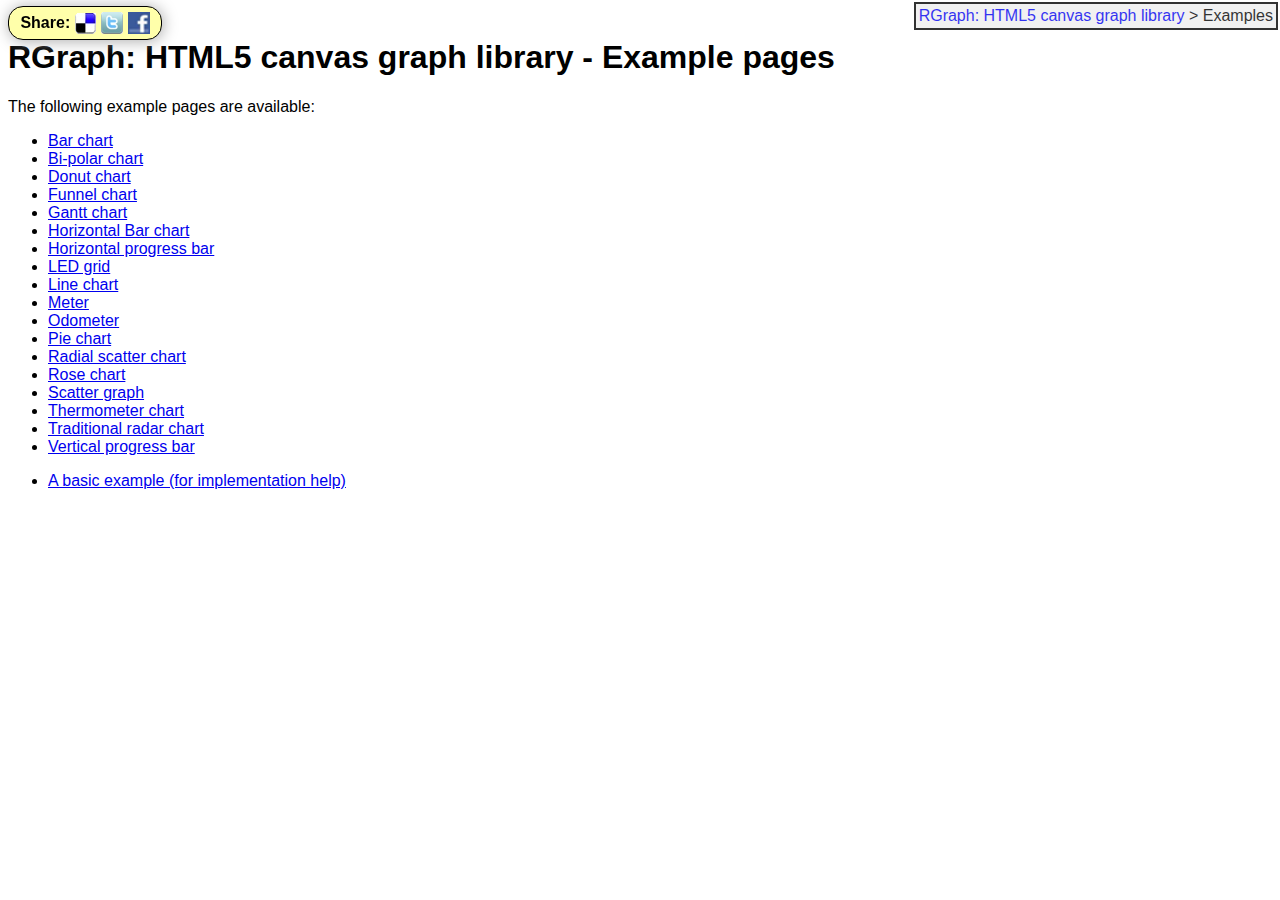
<file: RGraph/examples/index.html>
<?php ob_start('ob_gzhandler') ?>
<!DOCTYPE html>
<!--
    /**
    * o------------------------------------------------------------------------------o
    * | This file is part of the RGraph package - you can learn more at:             |
    * |                                                                              |
    * |                          http://www.rgraph.net                               |
    * |                                                                              |
    * | This package is licensed under the RGraph license. For all kinds of business |
    * | purposes there is a small one-time licensing fee to pay and for non          |
    * | commercial  purposes it is free to use. You can read the full license here:  |
    * |                                                                              |
    * |                      http://www.rgraph.net/LICENSE.txt                       |
    * o------------------------------------------------------------------------------o
    */
-->
<html>
<head>
    <title>RGraph: HTML5 canvas graph library - examples</title>

    <link rel="stylesheet" href="../css/website.css" type="text/css" media="screen" />
    <link rel="icon" type="image/png" href="../images/favicon.png">

    <meta name="keywords" content="rgraph graph html5 javascript canvas" />
    <meta name="description" content="RGraph: HTML5 canvas graph library - examples" />
    
    <meta property="og:title" content="RGraph: HTML5 canvas graph library" />
    <meta property="og:description" content="A graph library based on the HTML5 canvas tag" />
    <meta property="og:image" content="http://www.rgraph.net/images/logo.png"/>
    
    <script src="../libraries/RGraph.common.core.js" ></script>
</head>
<body>

    
    <!-- Social networking buttons -->
        <div id="social_icons" class="warning" style="width: 142px; top: 1px; position: fixed">
            <b style="display: inline-block; position: relative; top: 1px">Share:</b>
            <a title="Bookmark with delicious" href="http://delicious.com/save?jump=close&v=4&noui&jump=close&url=http://www.rgraph.net&notes=RGraph%20is%20a%20HTML5%20based%20graph%20library%20supporting%20a%20wide%20range%20of%20different%20graph%20types&title=RGraph:%20HTML5%20canvas%20graph%20library%20based%20on%20the%20HTML5%20canvas%20tag" target="_blank"><img src="../images/delicious.png" alt="Bookmark with delicious" width="22" height="22" border="0" align="absmiddle" /></a>
            <a href="http://twitter.com/home/?status=RGraph%3A+HTML5+canvas+graph+library+based+on+the+HTML5+canvas+tag+http%3A%2F%2Fwww.rgraph.net+%23rgraph+%23html5+%23canvas+@_rgraph+%23javascript+%23ajax" target="_blank"><img src="../images/twitter.png" id="twitter_icon" alt="tweet this site" width="22" height="22" border="0" align="absmiddle" /></a>
            <a title="Share RGraph on Facebook" href="" onclick="window.open('http://www.facebook.com/sharer.php?u=http://www.rgraph.net&t=RGraph:%20HTML5%20canvas%20graph%20library', 'facebook_window', 'width=500,height=400,top=100,left=100'); return false"><img src="../images/facebook.png" width="22" height="22" alt="Post to Facebook" align="absmiddle" border="0"/></a>
        </div>

        <script>
            // Opera fix
            if (navigator.userAgent.indexOf('Opera') == -1) {
              document.getElementById("social_icons").style.position = 'fixed';
            }
        </script>
    <!-- Social networking buttons -->


<div id="breadcrumb">
    <a href="../index.html">RGraph: HTML5 canvas graph library</a>
    >
    Examples
</div>

<h1>RGraph: HTML5 canvas graph library - Example pages</h1>

    <script>
        if (RGraph.isIE8()) {
            document.write('<div style="background-color: #fee; border: 2px dashed red; padding: 5px"><b>Important</b><br /><br /> Internet Explorer 8 does not natively support the HTML5 canvas tag, so if you want to see the graphs, you can either:<ul><li>Install <a href="http://code.google.com/chrome/chromeframe/">Google Chrome Frame</a></li><li>Use ExCanvas. This is provided in the RGraph Archive.</li><li>Use another browser entirely. Your choices are Firefox 3.5+, Chrome 2+, Safari 4+ or Opera 10.5+. </li></ul> <b>Note:</b> Internet Explorer 9 fully supports the canvas tag. Click <a href="http://groups.google.com/group/rgraph/browse_thread/thread/c5651ff8c56b8f3c#" target="_blank">here</a> to see some screenshots.</div>');
        }
    </script>

<p>
    The following example pages are available:
</p>

<ul>
    <li><a href="bar.html">Bar chart</a></li>
    <li><a href="bipolar.html">Bi-polar chart</a></li>
    <li><a href="donut.html">Donut chart</a></li>
    <li><a href="funnel.html">Funnel chart</a></li>
    <li><a href="gantt.html">Gantt chart</a></li>
    <li><a href="hbar.html">Horizontal Bar chart</a></li>
    <li><a href="hprogress.html">Horizontal progress bar</a></li>
    <li><a href="led.html">LED grid</a></li>
    <li><a href="line.html">Line chart</a></li>
    <li><a href="meter.html">Meter</a></li>
    <li><a href="odo.html">Odometer</a></li>
    <li><a href="pie.html">Pie chart</a></li>
    <li><a href="rscatter.html">Radial scatter chart</a></li>
    <li><a href="rose.html">Rose chart</a></li>
    <li><a href="scatter.html">Scatter graph</a></li>
    <li><a href="thermometer.html">Thermometer chart</a></li>
    <li><a href="tradar.html">Traditional radar chart</a></li>
    <li><a href="vprogress.html">Vertical progress bar</a></li>
</ul>

<ul>
    <li><a href="basic.html">A basic example (for implementation help)</a></li>
</ul>

</body>
</html>
</file>
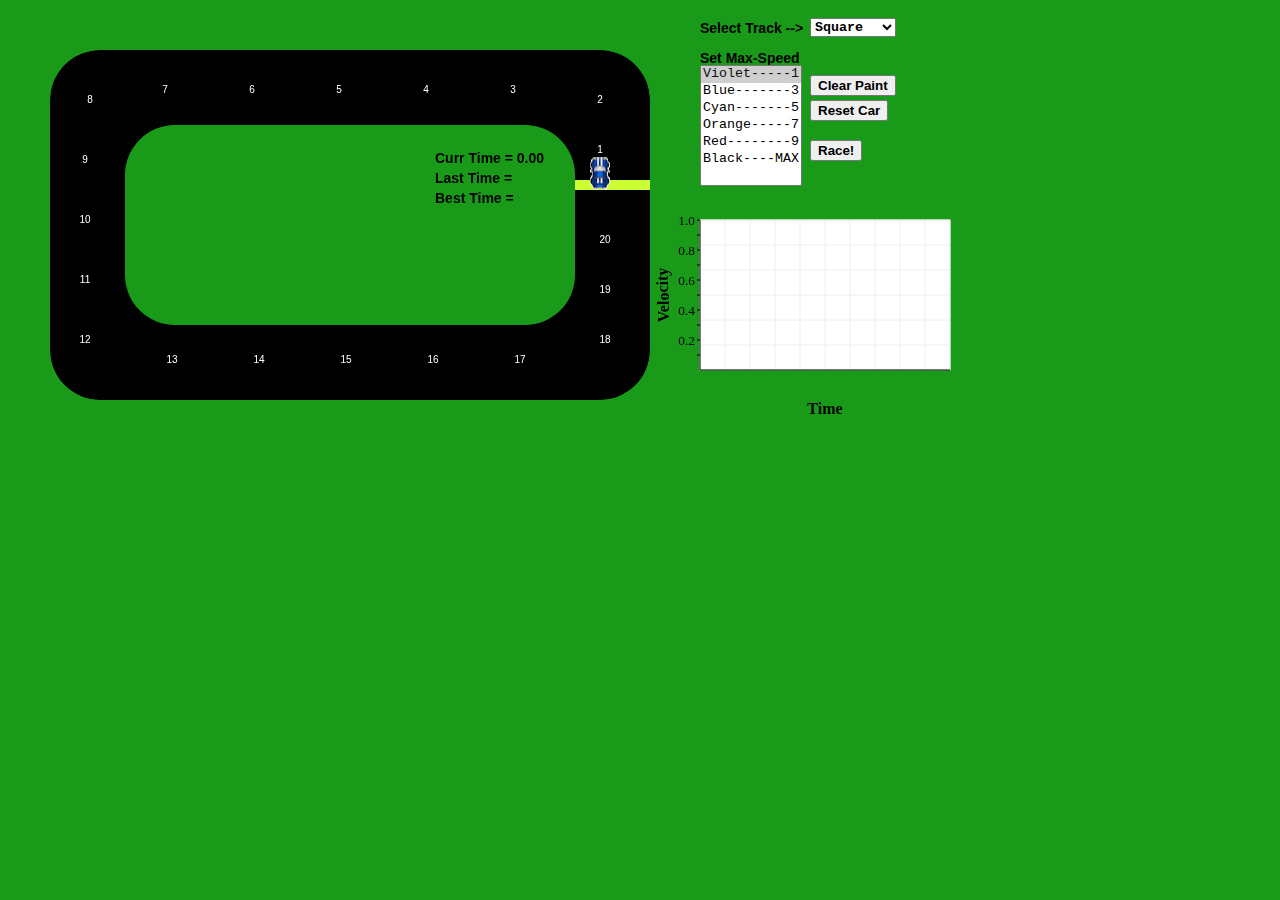
<file: index-mobile.html>
<?xml version="1.0" encoding="UTF-8"?>
<!DOCTYPE html PUBLIC "-//W3C//DTD XHTML 1.0 Strict//EN" "http://www.w3.org/TR/xhtml1/DTD/xhtml1-strict.dtd">
<html xmlns="http://www.w3.org/1999/xhtml" xml:lang="en" lang="en">
<head>
    <meta name="viewport" content="width=device-width, initial-scale=0.5, user-scalable=no"/>
    <meta name="apple-mobile-web-app-capable" content="yes" />
    <title>Painting Test</title>
    <link rel="stylesheet" href="default.css">
    <script type="text/javascript" src="paint.js"></script>
    <script type="text/javascript" src="track.js"></script>
    <script type="text/javascript" src="entities.js"></script>

    <script src="RGraph/libraries/RGraph.common.core.js"></script>
    <script src="RGraph/libraries/RGraph.line.js"></script>             <!-- Just needed for line graphs -->
    <style>
        .error{
            position: absolute; left: 200px; top: 150px; z-index: 3;
            width: 200px;
            background: rgb(43,215,153);
            box-shadow: 5px 5px 5px #000000;
            -moz-box-shadow: 5px 5px 5px #000000;
            -webkit-box-shadow: 5px 5px 5px #000000;
            border: solid;
            border-radius: 10px;
            border-width: 1px;
            padding: 10px;
        }
    </style>
</head>
<body onload="init();">
    <canvas id="paint" style="position: absolute; left: 0px; top: 0px; z-index: 0">Browser does not support HTML5</canvas>
    <canvas id="track" style="position: absolute; left: 0px; top: 0px; z-index: 1">Browser does not support HTML5</canvas>
    <canvas id="car" style="position: absolute; left: 0px; top: 0px; z-index: 2">Browser does not support HTML5</canvas>
    <canvas id="graph" style="position: absolute; left: 650px; top: 170px; z-index:2">Browser does not support HTML5</canvas>
    <img id="racecar" src="racecar.gif" style="display:none;">
    <div id="crashMessage" class="error" style="display: none; text-align">
        <p style="font-size: 18px;">
           You went too fast and crashed! Be more careful next time!
        </p>
    </div>
    <div id="timeMessage" class="error" style="display: none; text-align">
        <p style="font-size: 18px;">
           You ran out of time! Try to find a way to get around the track faster!
        </p>
    </div>
    <div id="speedMessage" class="error" style="display: none;">
        <p style="font-size: 18px;">
           You can't slow down that fast! Your car spun out and crashed!
        </p>
    </div>
    <div id="finishMessage" class="error" style="display: none;">
        <p style="font-size: 18px;">
           You did it! I didn't think you had it in ya!
        </p>
    </div>
    <div style="position: absolute; left: 700px; top: 20px; font-weight: bold; font-size: 14px"> Select Track --></div>
    <select name="tracks" id="tracks" style="position: absolute; left: 810px; top: 18px;" onchange="init()">
        <option value="Square" selected="selected">Square</option>
        <option value="Figure8">Figure 8</option>
        <option value="Corners">Corners</option>
    </select>
    <div style="position: absolute; left: 700px; top: 50px; font-weight: bold; font-size: 14px"> Set Max-Speed</div>
    <select name= "brush" size="7" id="brushColor" style="position: absolute; left: 700px; top: 65px;">
        <option value="#7C50A4" selected="selected">Violet-----1</option>
        <option value="#345DA9">Blue-------3</option>
        <option value="#54C4C4">Cyan-------5</option>
        <option value="#F16A15">Orange-----7</option>
        <option value="#D73229">Red--------9</option>
        <option value="#000000">Black----MAX</option>
    </select>
    <button id="Clear" name="Clear" type="button" onclick="wipePaint()" style="position: absolute; left: 810px; top: 75px; font-weight: bold;">Clear Paint</button>
    <button id="Reset" name="Reset" type="button" onclick="resetCar()" style="position: absolute; left: 810px; top: 100px; font-weight: bold;">Reset Car</button>
    <button id="Race" name="Race" type="button" onclick="tick()" style="position: absolute; left: 810px; top: 140px; font-weight: bold;">Race!</button>
    <div id="timer" name="timer" style="position: absolute; left: 435px; top: 150px; font-weight: bold; font-size: 14px; z-index: 3">Curr Time = 0.00</div>
    <div id="lastTime" name="lastTime" style="position: absolute; left: 435px; top: 170px; font-weight: bold; font-size: 14px; z-index: 3">Last Time =</div>
    <div id="bestTime" name="bestTime" style="position: absolute; left: 435px; top: 190px; font-weight: bold; font-size: 14px; z-index: 3">Best Time =</div>

</body>
</html>
</file>
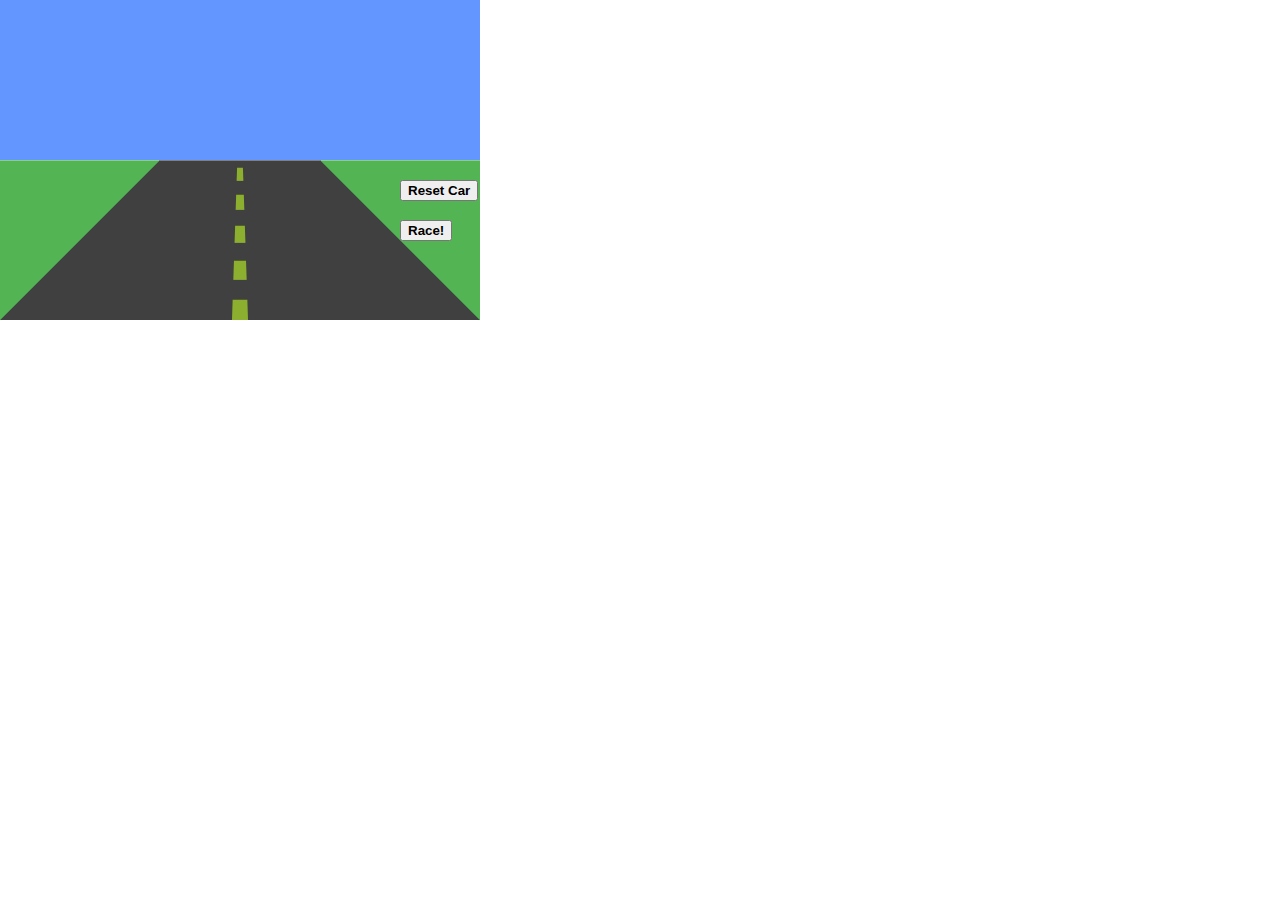
<file: Level1/index2.html>
<?xml version="1.0" encoding="UTF-8"?>
<!DOCTYPE html PUBLIC "-//W3C//DTD XHTML 1.0 Strict//EN" "http://www.w3.org/TR/xhtml1/DTD/xhtml1-strict.dtd">
<html xmlns="http://www.w3.org/1999/xhtml" xml:lang="en" lang="en">
<head>
    <meta name="viewport" content="width=device-width, initial-scale=1, user-scalable=no"/>
    <meta name="apple-mobile-web-app-capable" content="yes" />
    <title>Straight Track</title>
    <link rel="stylesheet" href="default.css">
    <script type="text/javascript" src="rdtest.js"></script>
</head>
<body onload="setup();">
    <canvas id="road" style="position: absolute; left: 0px; top: 0px; z-index: 0">Browser does not support HTML5</canvas>
        
    <button id="Reset" name="Reset" type="button" onclick="resetRace()" style="position: absolute; left: 400px; top: 180px; z-index: 2; font-weight: bold;">Reset Car</button>
    <button id="Race" name="Race" type="button" onclick="tick()" style="position: absolute; left: 400px; top: 220px; z-index: 2; font-weight: bold;">Race!</button>
    
    <div id="accelvalue" style="position: absolute; left: 10px; top: 100px; z-index: 2; color: white;">
    <p style="font-size: 18px;">0</p>
    </div>

</body>
</html>
</file>
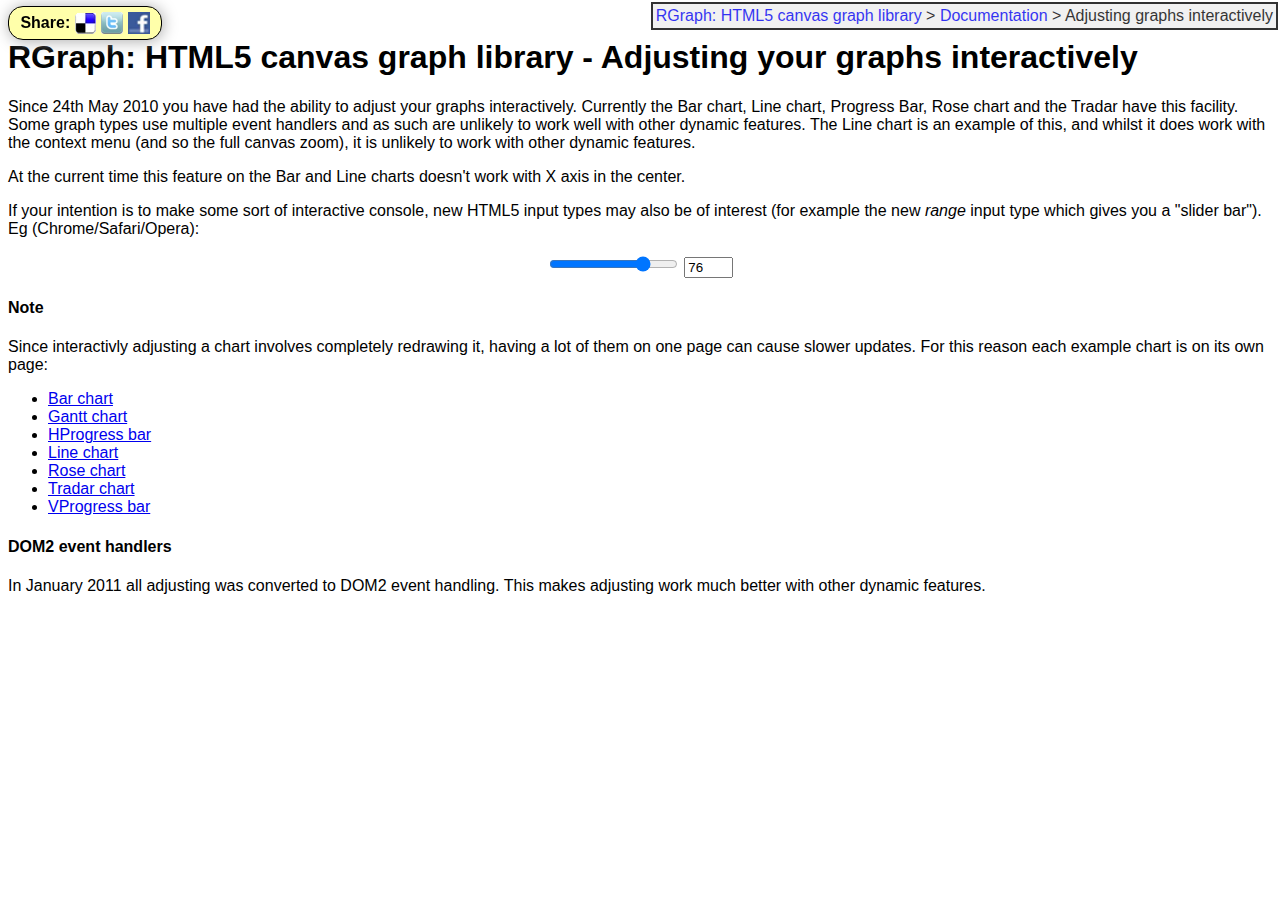
<file: RGraph/docs/adjusting.html>
<?php ob_start('ob_gzhandler') ?>
<!DOCTYPE html>
<html>
<head>
    <meta http-equiv="X-UA-Compatible" content="chrome=1">
    <!--
        /**
        * o------------------------------------------------------------------------------o
        * | This file is part of the RGraph package - you can learn more at:             |
        * |                                                                              |
        * |                          http://www.rgraph.net                               |
        * |                                                                              |
        * | This package is licensed under the RGraph license. For all kinds of business |
        * | purposes there is a small one-time licensing fee to pay and for non          |
        * | commercial  purposes it is free to use. You can read the full license here:  |
        * |                                                                              |
        * |                      http://www.rgraph.net/LICENSE.txt                       |
        * o------------------------------------------------------------------------------o
        */
    -->
    <title>RGraph: HTML5 canvas graph library - Adjusting your graphs interactively</title>
    
    <meta name="keywords" content="rgraph html5 canvas graph adjusting docs " />
    <meta name="description" content="RGraph: HTML5 canvas graph software - Documentation about adjusting your graphs" />
    
    <meta property="og:title" content="RGraph: HTML5 canvas graph library" />
    <meta property="og:description" content="A graph library based on the HTML5 canvas tag" />
    <meta property="og:image" content="http://www.rgraph.net/images/logo.png"/>

    <link rel="stylesheet" href="../css/website.css" type="text/css" media="screen" />
    <link rel="icon" type="image/png" href="../images/favicon.png">

    <script src="../libraries/RGraph.common.core.js" ></script>
</head>

<body>

    
    <!-- Social networking buttons -->
        <div id="social_icons" class="warning" style="width: 142px; top: 1px; position: fixed">
            <b style="display: inline-block; position: relative; top: 1px">Share:</b>
            <a title="Bookmark with delicious" href="http://delicious.com/save?jump=close&v=4&noui&jump=close&url=http://www.rgraph.net&notes=RGraph%20is%20a%20HTML5%20based%20graph%20library%20supporting%20a%20wide%20range%20of%20different%20graph%20types&title=RGraph:%20HTML5%20canvas%20graph%20library%20based%20on%20the%20HTML5%20canvas%20tag" target="_blank"><img src="../images/delicious.png" alt="Bookmark with delicious" width="22" height="22" border="0" align="absmiddle" /></a>
            <a href="http://twitter.com/home/?status=RGraph%3A+HTML5+canvas+graph+library+based+on+the+HTML5+canvas+tag+http%3A%2F%2Fwww.rgraph.net+%23rgraph+%23html5+%23canvas+@_rgraph+%23javascript+%23ajax" target="_blank"><img src="../images/twitter.png" id="twitter_icon" alt="tweet this site" width="22" height="22" border="0" align="absmiddle" /></a>
            <a title="Share RGraph on Facebook" href="" onclick="window.open('http://www.facebook.com/sharer.php?u=http://www.rgraph.net&t=RGraph:%20HTML5%20canvas%20graph%20library', 'facebook_window', 'width=500,height=400,top=100,left=100'); return false"><img src="../images/facebook.png" width="22" height="22" alt="Post to Facebook" align="absmiddle" border="0"/></a>
        </div>

        <script>
            // Opera fix
            if (navigator.userAgent.indexOf('Opera') == -1) {
              document.getElementById("social_icons").style.position = 'fixed';
            }
        </script>
    <!-- Social networking buttons -->

    <div id="breadcrumb">
        <a href="../index.html">RGraph: HTML5 canvas graph library</a>
        >
        <a href="index.html">Documentation</a>
        >
        Adjusting graphs interactively
    </div>

    <h1>RGraph: HTML5 canvas graph library - Adjusting your graphs interactively</h1>

    <script>
        if (RGraph.isIE8()) {
            document.write('<div style="background-color: #fee; border: 2px dashed red; padding: 5px"><b>Important</b><br /><br /> Internet Explorer 8 does not natively support the HTML5 canvas tag, so if you want to see the graphs, you can either:<ul><li>Install <a href="http://code.google.com/chrome/chromeframe/">Google Chrome Frame</a></li><li>Use ExCanvas. This is provided in the RGraph Archive.</li><li>Use another browser entirely. Your choices are Firefox 3.5+, Chrome 2+, Safari 4+ or Opera 10.5+. </li></ul> <b>Note:</b> Internet Explorer 9 fully supports the canvas tag. Click <a href="http://groups.google.com/group/rgraph/browse_thread/thread/c5651ff8c56b8f3c#" target="_blank">here</a> to see some screenshots.</div>');
        }
    </script>

    <div style="float: left"></div>
        <p>
            Since 24th May 2010 you have had the ability to adjust your graphs interactively. Currently the Bar chart, Line chart,
            Progress Bar, Rose chart and the Tradar have this facility. Some graph types use multiple event handlers and as such
            are unlikely to work well with other dynamic features. The Line chart is an example of this, and whilst it does work
            with the context menu (and so the full canvas zoom), it is unlikely to work with other dynamic features.
        </p>
    
    
        <p>
            At the current time this feature on the Bar and Line charts doesn't work with X axis in the center.
        </p>
    
    
        <p>
            If your intention is to make some sort of interactive console, new HTML5 input types may also be of interest (for example the new <i>range</i> input type
            which gives you a "slider bar"). Eg (Chrome/Safari/Opera):
        </p>
    
        <p style="text-align: center">
            <input type="range" min="0" max="100" value="76" onchange="document.getElementById('range_result').value = this.value"/>
            <input type="text" id="range_result" size="3" value="76" />
        </p>
        
        <h4>Note</h4>
        
        <p>
            Since interactivly adjusting a chart involves completely redrawing it, having a lot of them on one page can cause
            slower updates. For this reason each example chart is on its own page:
        </p>
        
        <ul>
            <li><a href="adjusting_bar.html">Bar chart</a></li>
            <li><a href="adjusting_gantt.html">Gantt chart</a></li>
            <li><a href="adjusting_hprogress.html">HProgress bar</a></li>
            <li><a href="adjusting_line.html">Line chart</a></li>
            <li><a href="adjusting_rose.html">Rose chart</a></li>
            <li><a href="adjusting_tradar.html">Tradar chart</a></li>
            <li><a href="adjusting_vprogress.html">VProgress bar</a></li>
        </ul>
        
        <h4>DOM2 event handlers</h4>
        
        <p>
            In January 2011 all adjusting was converted to DOM2 event handling. This makes adjusting work much better with other
            dynamic features.
        </p>
    </div>

</body>
</html>
</file>
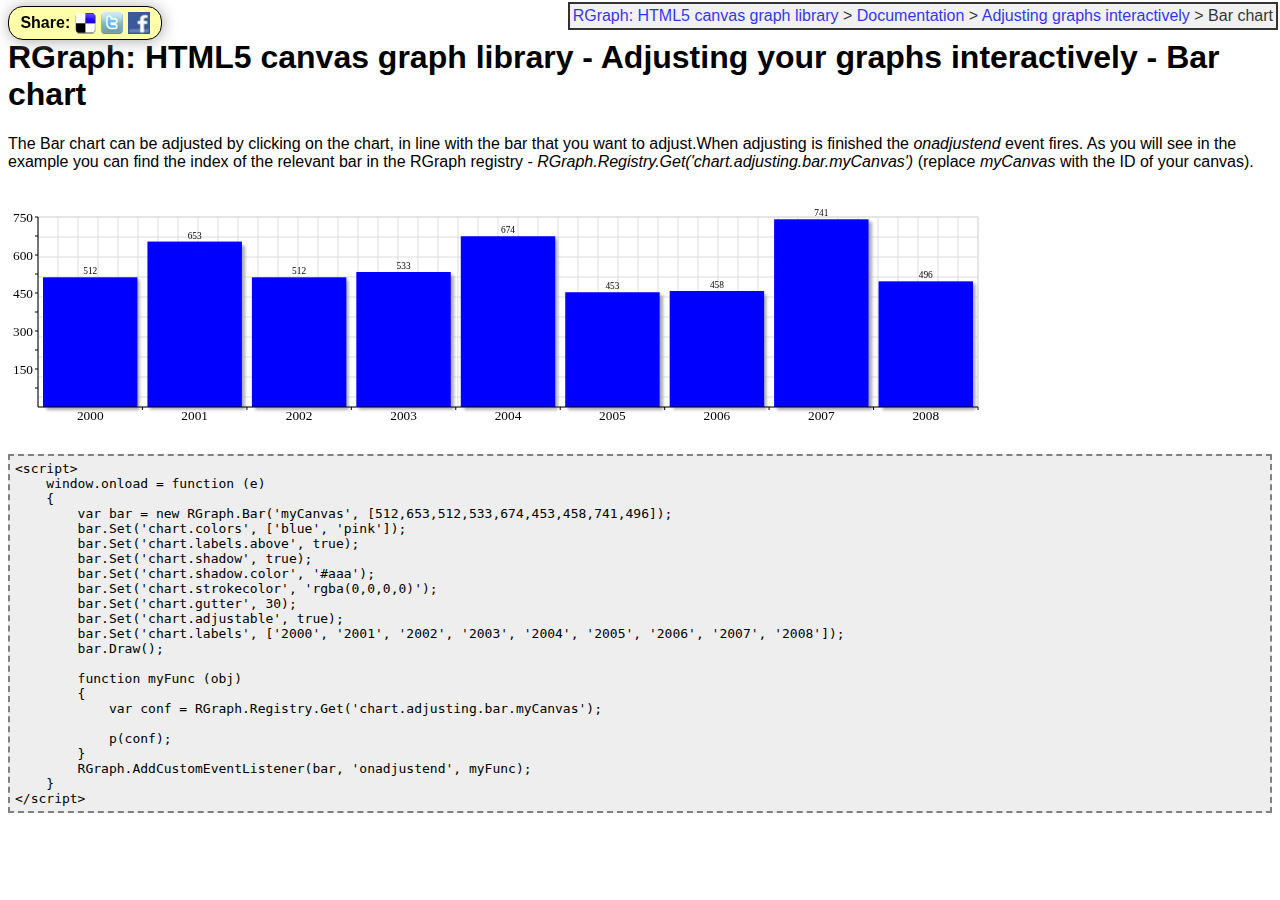
<file: RGraph/docs/adjusting_bar.html>
<?php ob_start('ob_gzhandler') ?>
<!DOCTYPE html>
<html>
<head>
    <meta http-equiv="X-UA-Compatible" content="chrome=1">
    <!--
        /**
        * o------------------------------------------------------------------------------o
        * | This file is part of the RGraph package - you can learn more at:             |
        * |                                                                              |
        * |                          http://www.rgraph.net                               |
        * |                                                                              |
        * | This package is licensed under the RGraph license. For all kinds of business |
        * | purposes there is a small one-time licensing fee to pay and for non          |
        * | commercial  purposes it is free to use. You can read the full license here:  |
        * |                                                                              |
        * |                      http://www.rgraph.net/LICENSE.txt                       |
        * o------------------------------------------------------------------------------o
        */
    -->
    <title>RGraph: HTML5 canvas graph library - Adjusting your graphs interactively - bar chart</title>
    
    <meta name="keywords" content="rgraph html5 canvas graph adjusting docs " />
    <meta name="description" content="RGraph: HTML5 canvas graph software - Documentation about adjusting your graphs - bar chart" />
    
    <meta property="og:title" content="RGraph: HTML5 canvas graph library" />
    <meta property="og:description" content="A graph library based on the HTML5 canvas tag" />
    <meta property="og:image" content="http://www.rgraph.net/images/logo.png"/>

    <link rel="stylesheet" href="../css/website.css" type="text/css" media="screen" />
    <link rel="icon" type="image/png" href="../images/favicon.png">
    
    <script src="../libraries/RGraph.common.core.js" ></script>
    <script src="../libraries/RGraph.common.adjusting.js" ></script>
    <script src="../libraries/RGraph.bar.js" ></script>
    <!--[if IE 8]><script src="../excanvas/excanvas.compressed.js"></script><![endif]-->

    <script>
        window.onload = function (e)
        {
            var bar = new RGraph.Bar('myCanvas', [512,653,512,533,674,453,458,741,496]);
            bar.Set('chart.colors', ['blue', 'pink']);
            bar.Set('chart.labels.above', true);
            bar.Set('chart.shadow', true);
            bar.Set('chart.shadow.color', '#aaa');
            bar.Set('chart.strokecolor', 'rgba(0,0,0,0)');
            bar.Set('chart.gutter', 30);
            bar.Set('chart.adjustable', true);
            bar.Set('chart.labels', ['2000', '2001', '2002', '2003', '2004', '2005', '2006', '2007', '2008']);
            bar.Draw();
            
            function myFunc (obj)
            {
                var conf = RGraph.Registry.Get('chart.adjusting.bar.myCanvas');
                
                p(conf);
            }
            RGraph.AddCustomEventListener(bar, 'onadjustend', myFunc);
        }
    </script>
</head>

<body>

    
    <!-- Social networking buttons -->
        <div id="social_icons" class="warning" style="width: 142px; top: 1px; position: fixed">
            <b style="display: inline-block; position: relative; top: 1px">Share:</b>
            <a title="Bookmark with delicious" href="http://delicious.com/save?jump=close&v=4&noui&jump=close&url=http://www.rgraph.net&notes=RGraph%20is%20a%20HTML5%20based%20graph%20library%20supporting%20a%20wide%20range%20of%20different%20graph%20types&title=RGraph:%20HTML5%20canvas%20graph%20library%20based%20on%20the%20HTML5%20canvas%20tag" target="_blank"><img src="../images/delicious.png" alt="Bookmark with delicious" width="22" height="22" border="0" align="absmiddle" /></a>
            <a href="http://twitter.com/home/?status=RGraph%3A+HTML5+canvas+graph+library+based+on+the+HTML5+canvas+tag+http%3A%2F%2Fwww.rgraph.net+%23rgraph+%23html5+%23canvas+@_rgraph+%23javascript+%23ajax" target="_blank"><img src="../images/twitter.png" id="twitter_icon" alt="tweet this site" width="22" height="22" border="0" align="absmiddle" /></a>
            <a title="Share RGraph on Facebook" href="" onclick="window.open('http://www.facebook.com/sharer.php?u=http://www.rgraph.net&t=RGraph:%20HTML5%20canvas%20graph%20library', 'facebook_window', 'width=500,height=400,top=100,left=100'); return false"><img src="../images/facebook.png" width="22" height="22" alt="Post to Facebook" align="absmiddle" border="0"/></a>
        </div>

        <script>
            // Opera fix
            if (navigator.userAgent.indexOf('Opera') == -1) {
              document.getElementById("social_icons").style.position = 'fixed';
            }
        </script>
    <!-- Social networking buttons -->

    <div id="breadcrumb">
        <a href="../index.html">RGraph: HTML5 canvas graph library</a>
        >
        <a href="index.html">Documentation</a>
        >
        <a href="adjusting.html">Adjusting graphs interactively</a>
        >
        Bar chart
    </div>

    <h1>RGraph: HTML5 canvas graph library - Adjusting your graphs interactively - Bar chart</h1>

    <script>
        if (RGraph.isIE8()) {
            document.write('<div style="background-color: #fee; border: 2px dashed red; padding: 5px"><b>Important</b><br /><br /> Internet Explorer 8 does not natively support the HTML5 canvas tag, so if you want to see the graphs, you can either:<ul><li>Install <a href="http://code.google.com/chrome/chromeframe/">Google Chrome Frame</a></li><li>Use ExCanvas. This is provided in the RGraph Archive.</li><li>Use another browser entirely. Your choices are Firefox 3.5+, Chrome 2+, Safari 4+ or Opera 10.5+. </li></ul> <b>Note:</b> Internet Explorer 9 fully supports the canvas tag. Click <a href="http://groups.google.com/group/rgraph/browse_thread/thread/c5651ff8c56b8f3c#" target="_blank">here</a> to see some screenshots.</div>');
        }
    </script>
    
    <p>
        The Bar chart can be adjusted by clicking on the chart, in line with the bar that you want to adjust.When adjusting is finished
        the <i>onadjustend</i> event fires. As you will see in the example you can find the index of the relevant bar in the RGraph registry -
        <i>RGraph.Registry.Get('chart.adjusting.bar.myCanvas')</i> (replace <i>myCanvas</i> with the ID of your canvas).
    </p>
    <canvas id="myCanvas" width="1000" height="250">[No canvas support]</canvas>

    <pre class="code">
&lt;script&gt;
    window.onload = function (e)
    {
        var bar = new RGraph.Bar('myCanvas', [512,653,512,533,674,453,458,741,496]);
        bar.Set('chart.colors', ['blue', 'pink']);
        bar.Set('chart.labels.above', true);
        bar.Set('chart.shadow', true);
        bar.Set('chart.shadow.color', '#aaa');
        bar.Set('chart.strokecolor', 'rgba(0,0,0,0)');
        bar.Set('chart.gutter', 30);
        bar.Set('chart.adjustable', true);
        bar.Set('chart.labels', ['2000', '2001', '2002', '2003', '2004', '2005', '2006', '2007', '2008']);
        bar.Draw();
        
        function myFunc (obj)
        {
            var conf = RGraph.Registry.Get('chart.adjusting.bar.myCanvas');
            
            p(conf);
        }
        RGraph.AddCustomEventListener(bar, 'onadjustend', myFunc);
    }
&lt;/script&gt;
</pre>

</body>
</html>
</file>
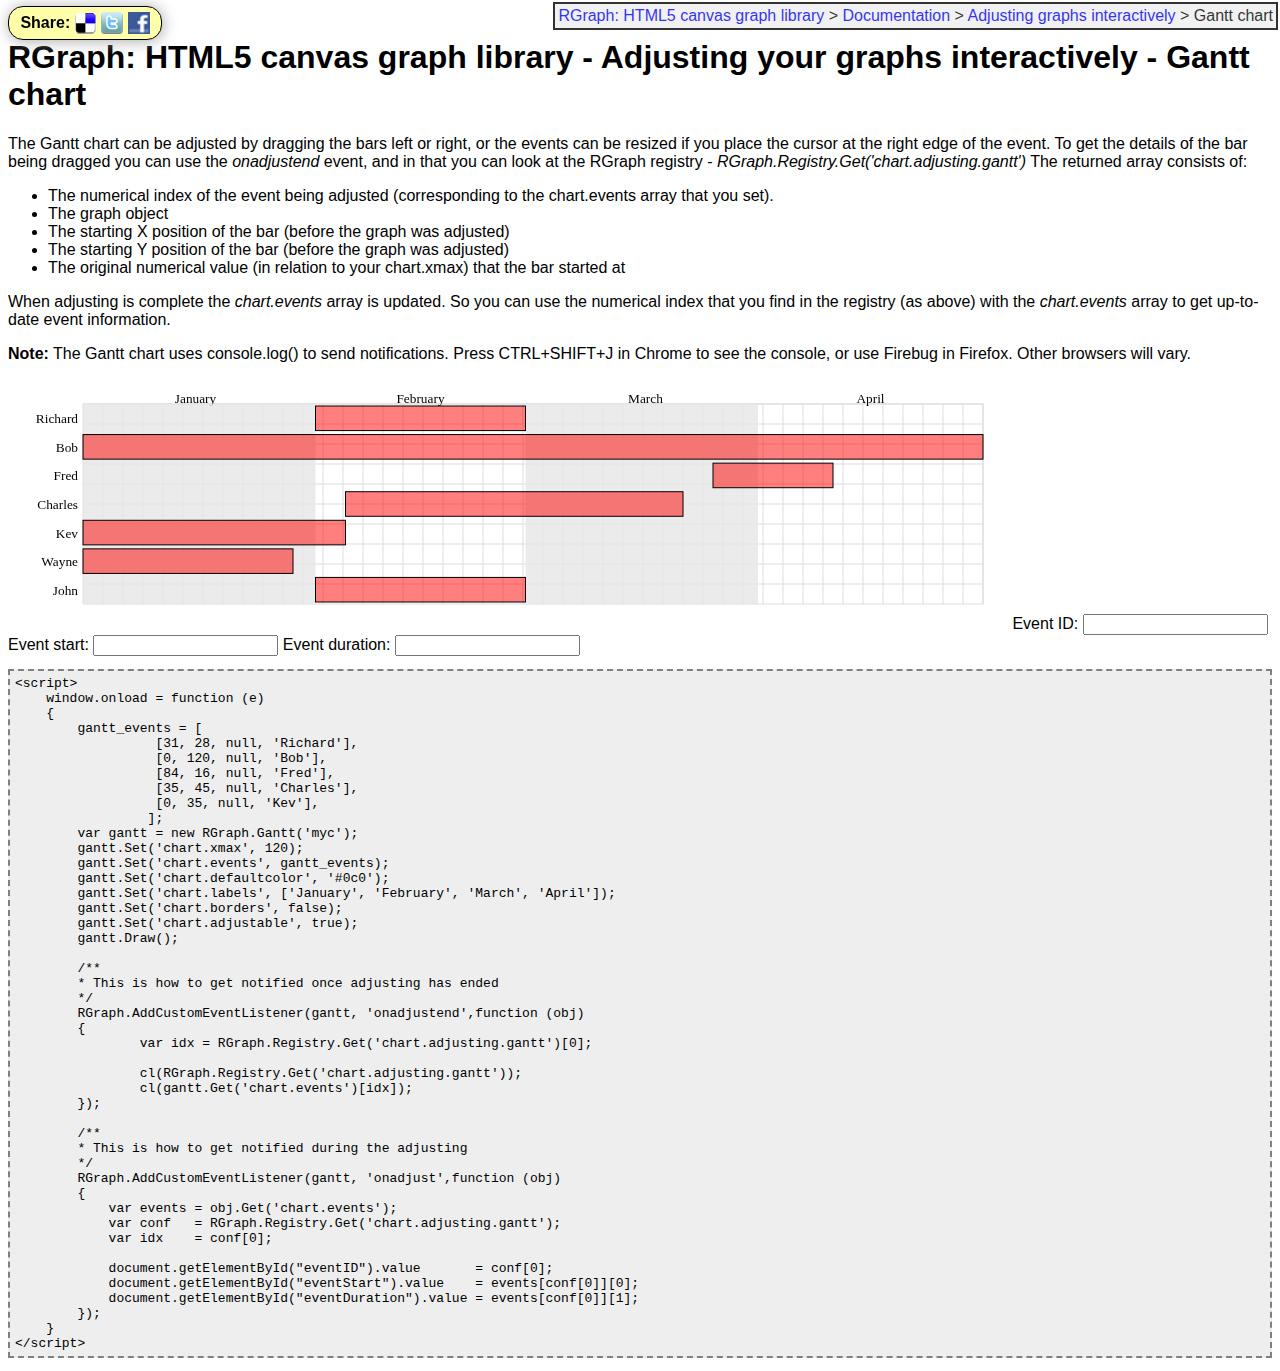
<file: RGraph/docs/adjusting_gantt.html>
<?php ob_start('ob_gzhandler') ?>
<!DOCTYPE html>
<html>
<head>
    <meta http-equiv="X-UA-Compatible" content="chrome=1">
    <!--
        /**
        * o------------------------------------------------------------------------------o
        * | This file is part of the RGraph package - you can learn more at:             |
        * |                                                                              |
        * |                          http://www.rgraph.net                               |
        * |                                                                              |
        * | This package is licensed under the RGraph license. For all kinds of business |
        * | purposes there is a small one-time licensing fee to pay and for non          |
        * | commercial  purposes it is free to use. You can read the full license here:  |
        * |                                                                              |
        * |                      http://www.rgraph.net/LICENSE.txt                       |
        * o------------------------------------------------------------------------------o
        */
    -->
    <title>RGraph: HTML5 canvas graph library - Adjusting your graphs interactively - Gantt chart</title>
    
    <meta name="keywords" content="rgraph html5 canvas graph adjusting docs " />
    <meta name="description" content="RGraph: HTML5 canvas graph software - Documentation about adjusting your graphs - Gantt chart" />
    
    <meta property="og:title" content="RGraph: HTML5 canvas graph library" />
    <meta property="og:description" content="A graph library based on the HTML5 canvas tag" />
    <meta property="og:image" content="http://www.rgraph.net/images/logo.png"/>

    <link rel="stylesheet" href="../css/website.css" type="text/css" media="screen" />
    <link rel="icon" type="image/png" href="../images/favicon.png">
    
    <script src="../libraries/RGraph.common.core.js" ></script>
    <script src="../libraries/RGraph.common.adjusting.js" ></script>
    <script src="../libraries/RGraph.gantt.js" ></script>
    <!--[if IE 8]><script src="../excanvas/excanvas.compressed.js"></script><![endif]-->

    <script>
        window.onload = function (e)
        {
            gantt_events = [
                      [31, 28, null, 'Richard'],
                      [0, 120, null, 'Bob'],
                      [84, 16, null, 'Fred'],
                      [35, 45, null, 'Charles'],
                      [0, 35, null, 'Kev'],
                      [0, 28, null, 'Wayne'],
                      [31, 28, null, 'John']
                     ];
            var gantt = new RGraph.Gantt('myc');
            gantt.Set('chart.xmax', 120);
            gantt.Set('chart.events', gantt_events);
            gantt.Set('chart.defaultcolor', 'rgba(255,0,0,0.5)');
            gantt.Set('chart.labels', ['January', 'February', 'March', 'April']);
            //gantt.Set('chart.borders', false);
            gantt.Set('chart.adjustable', true);
            gantt.Set('chart.vbars', [
                                      [0, 31, 'rgba(230,230,230,0.8)'],
                                      [59, 31, 'rgba(230,230,230,0.8)']
                                     ]);
            gantt.Draw();
        
            /**
            * This is how to get notified once adjusting has ended
            */
            RGraph.AddCustomEventListener(gantt, 'onadjustend',function (obj)
            {
                var events = obj.Get('chart.events');
                var conf   = RGraph.Registry.Get('chart.adjusting.gantt');
                var idx    = conf['index'];

                cl(gantt.Get('chart.events')[idx]);
                cl(conf);
                

                document.getElementById("eventID").value       = idx;
                document.getElementById("eventStart").value    = events[idx][0];
                document.getElementById("eventDuration").value = events[idx][1];
            });
        
            /**
            * This is how to get notified during the adjusting
            */
            RGraph.AddCustomEventListener(gantt, 'onadjust',function (obj)
            {
                var events = obj.Get('chart.events');
                var conf   = RGraph.Registry.Get('chart.adjusting.gantt');
                var idx    = conf[0];                

                document.getElementById("eventID").value       = conf['index'];
                document.getElementById("eventStart").value    = events[conf['index']][0];
                document.getElementById("eventDuration").value = events[conf['index']][1];
            });
        }
    </script>
</head>

<body>

    
    <!-- Social networking buttons -->
        <div id="social_icons" class="warning" style="width: 142px; top: 1px; position: fixed">
            <b style="display: inline-block; position: relative; top: 1px">Share:</b>
            <a title="Bookmark with delicious" href="http://delicious.com/save?jump=close&v=4&noui&jump=close&url=http://www.rgraph.net&notes=RGraph%20is%20a%20HTML5%20based%20graph%20library%20supporting%20a%20wide%20range%20of%20different%20graph%20types&title=RGraph:%20HTML5%20canvas%20graph%20library%20based%20on%20the%20HTML5%20canvas%20tag" target="_blank"><img src="../images/delicious.png" alt="Bookmark with delicious" width="22" height="22" border="0" align="absmiddle" /></a>
            <a href="http://twitter.com/home/?status=RGraph%3A+HTML5+canvas+graph+library+based+on+the+HTML5+canvas+tag+http%3A%2F%2Fwww.rgraph.net+%23rgraph+%23html5+%23canvas+@_rgraph+%23javascript+%23ajax" target="_blank"><img src="../images/twitter.png" id="twitter_icon" alt="tweet this site" width="22" height="22" border="0" align="absmiddle" /></a>
            <a title="Share RGraph on Facebook" href="" onclick="window.open('http://www.facebook.com/sharer.php?u=http://www.rgraph.net&t=RGraph:%20HTML5%20canvas%20graph%20library', 'facebook_window', 'width=500,height=400,top=100,left=100'); return false"><img src="../images/facebook.png" width="22" height="22" alt="Post to Facebook" align="absmiddle" border="0"/></a>
        </div>

        <script>
            // Opera fix
            if (navigator.userAgent.indexOf('Opera') == -1) {
              document.getElementById("social_icons").style.position = 'fixed';
            }
        </script>
    <!-- Social networking buttons -->

    <div id="breadcrumb">
        <a href="../index.html">RGraph: HTML5 canvas graph library</a>
        >
        <a href="index.html">Documentation</a>
        >
        <a href="adjusting.html">Adjusting graphs interactively</a>
        >
        Gantt chart
    </div>

    <h1>RGraph: HTML5 canvas graph library - Adjusting your graphs interactively - Gantt chart</h1>

    <script>
        if (RGraph.isIE8()) {
            document.write('<div style="background-color: #fee; border: 2px dashed red; padding: 5px"><b>Important</b><br /><br /> Internet Explorer 8 does not natively support the HTML5 canvas tag, so if you want to see the graphs, you can either:<ul><li>Install <a href="http://code.google.com/chrome/chromeframe/">Google Chrome Frame</a></li><li>Use ExCanvas. This is provided in the RGraph Archive.</li><li>Use another browser entirely. Your choices are Firefox 3.5+, Chrome 2+, Safari 4+ or Opera 10.5+. </li></ul> <b>Note:</b> Internet Explorer 9 fully supports the canvas tag. Click <a href="http://groups.google.com/group/rgraph/browse_thread/thread/c5651ff8c56b8f3c#" target="_blank">here</a> to see some screenshots.</div>');
        }
    </script>
    
    <p>
        The Gantt chart can be adjusted by dragging the bars left or right, or the events can be resized if you place the cursor at the
        right edge of the event. To get the details of the bar being dragged you can use the
        <i>onadjustend</i> event, and in that you can look at the RGraph registry - <i>RGraph.Registry.Get('chart.adjusting.gantt')</i> The
        returned array consists of:

        <ul>
            <li>The numerical index of the event being adjusted (corresponding to the chart.events array that you set).</li>
            <li>The graph object</li>
            <li>The starting X position of the bar (before the graph was adjusted)</li>
            <li>The starting Y position of the bar (before the graph was adjusted)</li>
            <li>The original numerical value (in relation to your chart.xmax) that the bar started at</li>
        </ul>
    </p>
    
    <p>
        When adjusting is complete the <i>chart.events</i> array is updated. So you can use the numerical index that you find in
        the registry (as above) with the <i>chart.events</i> array to get up-to-date event information.
    </p>
    
    <p>
        <b>Note:</b>
        The Gantt chart uses console.log() to send notifications. Press CTRL+SHIFT+J in Chrome to see the console, or use Firebug in
        Firefox. Other browsers will vary.        
    </p>

    <canvas id="myc" width="1000" height="250">[No canvas support]</canvas>
    Event ID: <input type="text" id="eventID" readonly />
    Event start: <input type="text" id="eventStart" readonly />
    Event duration: <input type="text" id="eventDuration" readonly />

    <pre class="code">
&lt;script&gt;
    window.onload = function (e)
    {
        gantt_events = [
                  [31, 28, null, 'Richard'],
                  [0, 120, null, 'Bob'],
                  [84, 16, null, 'Fred'],
                  [35, 45, null, 'Charles'],
                  [0, 35, null, 'Kev'],
                 ];
        var gantt = new RGraph.Gantt('myc');
        gantt.Set('chart.xmax', 120);
        gantt.Set('chart.events', gantt_events);
        gantt.Set('chart.defaultcolor', '#0c0');
        gantt.Set('chart.labels', ['January', 'February', 'March', 'April']);
        gantt.Set('chart.borders', false);
        gantt.Set('chart.adjustable', true);
        gantt.Draw();
    
        /**
        * This is how to get notified once adjusting has ended
        */
        RGraph.AddCustomEventListener(gantt, 'onadjustend',function (obj)
        {
                var idx = RGraph.Registry.Get('chart.adjusting.gantt')[0];

                cl(RGraph.Registry.Get('chart.adjusting.gantt'));
                cl(gantt.Get('chart.events')[idx]);
        });
        
        /**
        * This is how to get notified during the adjusting
        */
        RGraph.AddCustomEventListener(gantt, 'onadjust',function (obj)
        {
            var events = obj.Get('chart.events');
            var conf   = RGraph.Registry.Get('chart.adjusting.gantt');
            var idx    = conf[0];                

            document.getElementById("eventID").value       = conf[0];
            document.getElementById("eventStart").value    = events[conf[0]][0];
            document.getElementById("eventDuration").value = events[conf[0]][1];
        });
    }
&lt;/script&gt;
</pre>

</body>
</html>
</file>
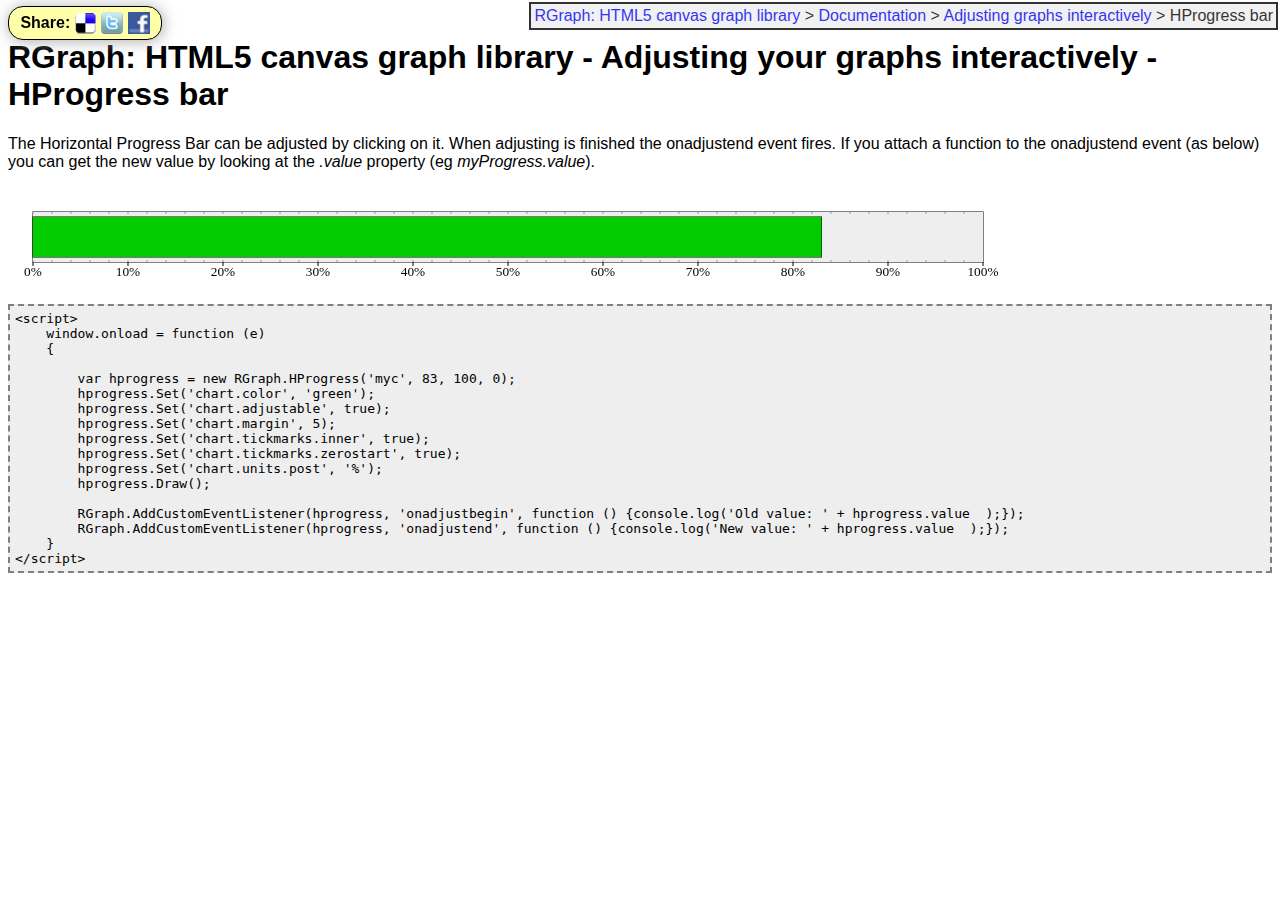
<file: RGraph/docs/adjusting_hprogress.html>
<?php ob_start('ob_gzhandler') ?>
<!DOCTYPE html>
<html>
<head>
    <meta http-equiv="X-UA-Compatible" content="chrome=1">
    <!--
        /**
        * o------------------------------------------------------------------------------o
        * | This file is part of the RGraph package - you can learn more at:             |
        * |                                                                              |
        * |                          http://www.rgraph.net                               |
        * |                                                                              |
        * | This package is licensed under the RGraph license. For all kinds of business |
        * | purposes there is a small one-time licensing fee to pay and for non          |
        * | commercial  purposes it is free to use. You can read the full license here:  |
        * |                                                                              |
        * |                      http://www.rgraph.net/LICENSE.txt                       |
        * o------------------------------------------------------------------------------o
        */
    -->
    <title>RGraph: HTML5 canvas graph library - Adjusting your graphs interactively - HProgress bar</title>
    
    <meta name="keywords" content="rgraph html5 canvas graph adjusting docs" />
    <meta name="description" content="RGraph: HTML5 canvas graph software - Documentation about adjusting your graphs - HProgress bar" />
    
    <meta property="og:title" content="RGraph: HTML5 canvas graph library" />
    <meta property="og:description" content="A graph library based on the HTML5 canvas tag" />
    <meta property="og:image" content="http://www.rgraph.net/images/logo.png"/>

    <link rel="stylesheet" href="../css/website.css" type="text/css" media="screen" />
    <link rel="icon" type="image/png" href="../images/favicon.png">
    
    <script src="../libraries/RGraph.common.core.js" ></script>
    <script src="../libraries/RGraph.common.adjusting.js" ></script>
    <script src="../libraries/RGraph.hprogress.js" ></script>
    <!--[if IE 8]><script src="../excanvas/excanvas.compressed.js"></script><![endif]-->

    <script>
        window.onload = function (e)
        {

            var hprogress = new RGraph.HProgress('myc', 83, 100, 0);
            hprogress.Set('chart.color', 'green');
            hprogress.Set('chart.adjustable', true);
            hprogress.Set('chart.margin', 5);
            hprogress.Set('chart.tickmarks.inner', true);
            hprogress.Set('chart.tickmarks.zerostart', true);
            hprogress.Set('chart.units.post', '%');
            hprogress.Draw();

            RGraph.AddCustomEventListener(hprogress, 'onadjustbegin', function () {console.log('Old value: ' + hprogress.value  );});
            RGraph.AddCustomEventListener(hprogress, 'onadjustend', function () {console.log('New value: ' + hprogress.value  );});
        }
    </script>
</head>

<body>

    
    <!-- Social networking buttons -->
        <div id="social_icons" class="warning" style="width: 142px; top: 1px; position: fixed">
            <b style="display: inline-block; position: relative; top: 1px">Share:</b>
            <a title="Bookmark with delicious" href="http://delicious.com/save?jump=close&v=4&noui&jump=close&url=http://www.rgraph.net&notes=RGraph%20is%20a%20HTML5%20based%20graph%20library%20supporting%20a%20wide%20range%20of%20different%20graph%20types&title=RGraph:%20HTML5%20canvas%20graph%20library%20based%20on%20the%20HTML5%20canvas%20tag" target="_blank"><img src="../images/delicious.png" alt="Bookmark with delicious" width="22" height="22" border="0" align="absmiddle" /></a>
            <a href="http://twitter.com/home/?status=RGraph%3A+HTML5+canvas+graph+library+based+on+the+HTML5+canvas+tag+http%3A%2F%2Fwww.rgraph.net+%23rgraph+%23html5+%23canvas+@_rgraph+%23javascript+%23ajax" target="_blank"><img src="../images/twitter.png" id="twitter_icon" alt="tweet this site" width="22" height="22" border="0" align="absmiddle" /></a>
            <a title="Share RGraph on Facebook" href="" onclick="window.open('http://www.facebook.com/sharer.php?u=http://www.rgraph.net&t=RGraph:%20HTML5%20canvas%20graph%20library', 'facebook_window', 'width=500,height=400,top=100,left=100'); return false"><img src="../images/facebook.png" width="22" height="22" alt="Post to Facebook" align="absmiddle" border="0"/></a>
        </div>

        <script>
            // Opera fix
            if (navigator.userAgent.indexOf('Opera') == -1) {
              document.getElementById("social_icons").style.position = 'fixed';
            }
        </script>
    <!-- Social networking buttons -->

    <div id="breadcrumb">
        <a href="../index.html">RGraph: HTML5 canvas graph library</a>
        >
        <a href="index.html">Documentation</a>
        >
        <a href="adjusting.html">Adjusting graphs interactively</a>
        >
        HProgress bar
    </div>

    <h1>RGraph: HTML5 canvas graph library - Adjusting your graphs interactively - HProgress bar</h1>

    <script>
        if (RGraph.isIE8()) {
            document.write('<div style="background-color: #fee; border: 2px dashed red; padding: 5px"><b>Important</b><br /><br /> Internet Explorer 8 does not natively support the HTML5 canvas tag, so if you want to see the graphs, you can either:<ul><li>Install <a href="http://code.google.com/chrome/chromeframe/">Google Chrome Frame</a></li><li>Use ExCanvas. This is provided in the RGraph Archive.</li><li>Use another browser entirely. Your choices are Firefox 3.5+, Chrome 2+, Safari 4+ or Opera 10.5+. </li></ul> <b>Note:</b> Internet Explorer 9 fully supports the canvas tag. Click <a href="http://groups.google.com/group/rgraph/browse_thread/thread/c5651ff8c56b8f3c#" target="_blank">here</a> to see some screenshots.</div>');
        }
    </script>
    
    <p>
        The Horizontal Progress Bar can be adjusted by clicking on it. When adjusting
        is finished the onadjustend event fires. If you attach a function to the onadjustend event (as below) you can get the new value by
        looking at the <i>.value</i> property (eg <i>myProgress.value</i>).
    </p>

    <canvas id="myc" width="1000" height="100">[No canvas support]</canvas>

    <pre class="code">
&lt;script&gt;
    window.onload = function (e)
    {

        var hprogress = new RGraph.HProgress('myc', 83, 100, 0);
        hprogress.Set('chart.color', 'green');
        hprogress.Set('chart.adjustable', true);
        hprogress.Set('chart.margin', 5);
        hprogress.Set('chart.tickmarks.inner', true);
        hprogress.Set('chart.tickmarks.zerostart', true);
        hprogress.Set('chart.units.post', '%');
        hprogress.Draw();

        RGraph.AddCustomEventListener(hprogress, 'onadjustbegin', function () {console.log('Old value: ' + hprogress.value  );});
        RGraph.AddCustomEventListener(hprogress, 'onadjustend', function () {console.log('New value: ' + hprogress.value  );});
    }
&lt;/script&gt;
</pre>
</body>
</html>
</file>
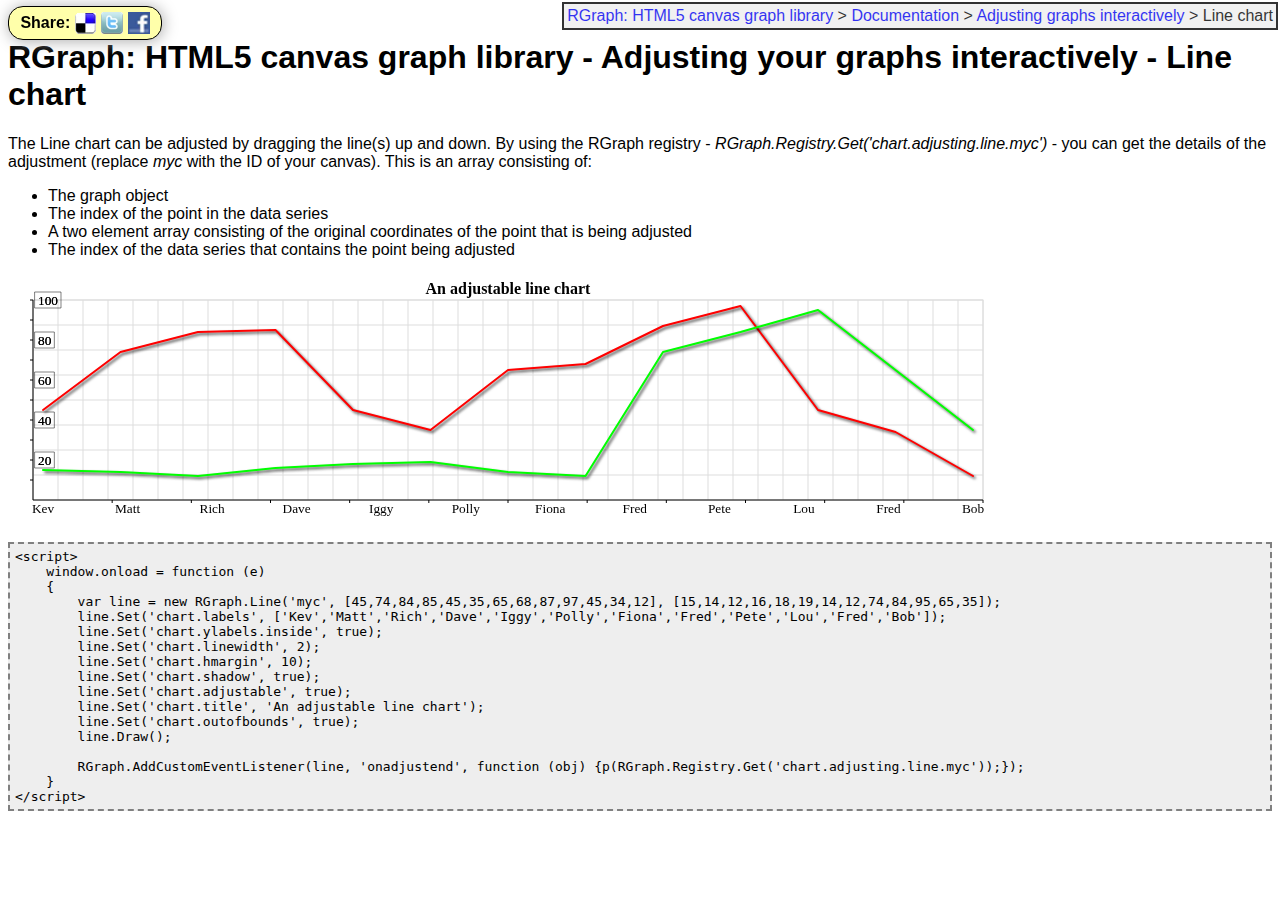
<file: RGraph/docs/adjusting_line.html>
<?php ob_start('ob_gzhandler') ?>
<!DOCTYPE html>
<html>
<head>
    <meta http-equiv="X-UA-Compatible" content="chrome=1">
    <!--
        /**
        * o------------------------------------------------------------------------------o
        * | This file is part of the RGraph package - you can learn more at:             |
        * |                                                                              |
        * |                          http://www.rgraph.net                               |
        * |                                                                              |
        * | This package is licensed under the RGraph license. For all kinds of business |
        * | purposes there is a small one-time licensing fee to pay and for non          |
        * | commercial  purposes it is free to use. You can read the full license here:  |
        * |                                                                              |
        * |                      http://www.rgraph.net/LICENSE.txt                       |
        * o------------------------------------------------------------------------------o
        */
    -->
    <title>RGraph: HTML5 canvas graph library - Adjusting your graphs interactively - Line chart</title>
    
    <meta name="keywords" content="rgraph html5 canvas graph adjusting docs " />
    <meta name="description" content="RGraph: HTML5 canvas graph software - Documentation about adjusting your graphs - Line chart" />
    
    <meta property="og:title" content="RGraph: HTML5 canvas graph library" />
    <meta property="og:description" content="A graph library based on the HTML5 canvas tag" />
    <meta property="og:image" content="http://www.rgraph.net/images/logo.png"/>

    <link rel="stylesheet" href="../css/website.css" type="text/css" media="screen" />
    <link rel="icon" type="image/png" href="../images/favicon.png">
    
    <script src="../libraries/RGraph.common.core.js" ></script>
    <script src="../libraries/RGraph.common.adjusting.js" ></script>
    <script src="../libraries/RGraph.line.js" ></script>
    <!--[if IE 8]><script src="../excanvas/excanvas.compressed.js"></script><![endif]-->

    <script>
        window.onload = function (e)
        {
            var line = new RGraph.Line('myc', [45,74,84,85,45,35,65,68,87,97,45,34,12], [15,14,12,16,18,19,14,12,74,84,95,65,35]);
            line.Set('chart.labels', ['Kev','Matt','Rich','Dave','Iggy','Polly','Fiona','Fred','Pete','Lou','Fred','Bob']);
            line.Set('chart.ylabels.inside', true);
            line.Set('chart.outofbounds', true);
            line.Set('chart.linewidth', 2);
            line.Set('chart.hmargin', 10);
            line.Set('chart.shadow', true);
            line.Set('chart.adjustable', true);
            line.Set('chart.title', 'An adjustable line chart');
            line.Draw();
            
            RGraph.AddCustomEventListener(line, 'onadjustend', function (obj) {p(RGraph.Registry.Get('chart.adjusting.line.myc'));});
        }
    </script>
</head>
<body>

    
    <!-- Social networking buttons -->
        <div id="social_icons" class="warning" style="width: 142px; top: 1px; position: fixed">
            <b style="display: inline-block; position: relative; top: 1px">Share:</b>
            <a title="Bookmark with delicious" href="http://delicious.com/save?jump=close&v=4&noui&jump=close&url=http://www.rgraph.net&notes=RGraph%20is%20a%20HTML5%20based%20graph%20library%20supporting%20a%20wide%20range%20of%20different%20graph%20types&title=RGraph:%20HTML5%20canvas%20graph%20library%20based%20on%20the%20HTML5%20canvas%20tag" target="_blank"><img src="../images/delicious.png" alt="Bookmark with delicious" width="22" height="22" border="0" align="absmiddle" /></a>
            <a href="http://twitter.com/home/?status=RGraph%3A+HTML5+canvas+graph+library+based+on+the+HTML5+canvas+tag+http%3A%2F%2Fwww.rgraph.net+%23rgraph+%23html5+%23canvas+@_rgraph+%23javascript+%23ajax" target="_blank"><img src="../images/twitter.png" id="twitter_icon" alt="tweet this site" width="22" height="22" border="0" align="absmiddle" /></a>
            <a title="Share RGraph on Facebook" href="" onclick="window.open('http://www.facebook.com/sharer.php?u=http://www.rgraph.net&t=RGraph:%20HTML5%20canvas%20graph%20library', 'facebook_window', 'width=500,height=400,top=100,left=100'); return false"><img src="../images/facebook.png" width="22" height="22" alt="Post to Facebook" align="absmiddle" border="0"/></a>
        </div>

        <script>
            // Opera fix
            if (navigator.userAgent.indexOf('Opera') == -1) {
              document.getElementById("social_icons").style.position = 'fixed';
            }
        </script>
    <!-- Social networking buttons -->

    <div id="breadcrumb">
        <a href="../index.html">RGraph: HTML5 canvas graph library</a>
        >
        <a href="index.html">Documentation</a>
        >
        <a href="adjusting.html">Adjusting graphs interactively</a>
        >
        Line chart
    </div>

    <h1>RGraph: HTML5 canvas graph library - Adjusting your graphs interactively - Line chart</h1>

    <script>
        if (RGraph.isIE8()) {
            document.write('<div style="background-color: #fee; border: 2px dashed red; padding: 5px"><b>Important</b><br /><br /> Internet Explorer 8 does not natively support the HTML5 canvas tag, so if you want to see the graphs, you can either:<ul><li>Install <a href="http://code.google.com/chrome/chromeframe/">Google Chrome Frame</a></li><li>Use ExCanvas. This is provided in the RGraph Archive.</li><li>Use another browser entirely. Your choices are Firefox 3.5+, Chrome 2+, Safari 4+ or Opera 10.5+. </li></ul> <b>Note:</b> Internet Explorer 9 fully supports the canvas tag. Click <a href="http://groups.google.com/group/rgraph/browse_thread/thread/c5651ff8c56b8f3c#" target="_blank">here</a> to see some screenshots.</div>');
        }
    </script>
    
    <p>
        The Line chart can be adjusted by dragging the line(s) up and down. By using the RGraph registry -
        <i>RGraph.Registry.Get('chart.adjusting.line.myc')</i> - you can get the details of the adjustment
        (replace <i>myc</i> with the ID of your canvas). This is an array consisting of:
        
        <ul>
            <li>The graph object</li>
            <li>The index of the point in the data series</li>
            <li>A two element array consisting of the original coordinates of the point that is being adjusted</li>
            <li>The index of the data series that contains the point being adjusted</li>
        </ul>
    </p>

    <canvas id="myc" width="1000" height="250">[No canvas support]</canvas>

    <pre class="code">
&lt;script&gt;
    window.onload = function (e)
    {
        var line = new RGraph.Line('myc', [45,74,84,85,45,35,65,68,87,97,45,34,12], [15,14,12,16,18,19,14,12,74,84,95,65,35]);
        line.Set('chart.labels', ['Kev','Matt','Rich','Dave','Iggy','Polly','Fiona','Fred','Pete','Lou','Fred','Bob']);
        line.Set('chart.ylabels.inside', true);
        line.Set('chart.linewidth', 2);
        line.Set('chart.hmargin', 10);
        line.Set('chart.shadow', true);
        line.Set('chart.adjustable', true);
        line.Set('chart.title', 'An adjustable line chart');
        line.Set('chart.outofbounds', true);
        line.Draw();
        
        RGraph.AddCustomEventListener(line, 'onadjustend', function (obj) {p(RGraph.Registry.Get('chart.adjusting.line.myc'));});
    }
&lt;/script&gt;
</pre>
    

</body>
</html>
</file>
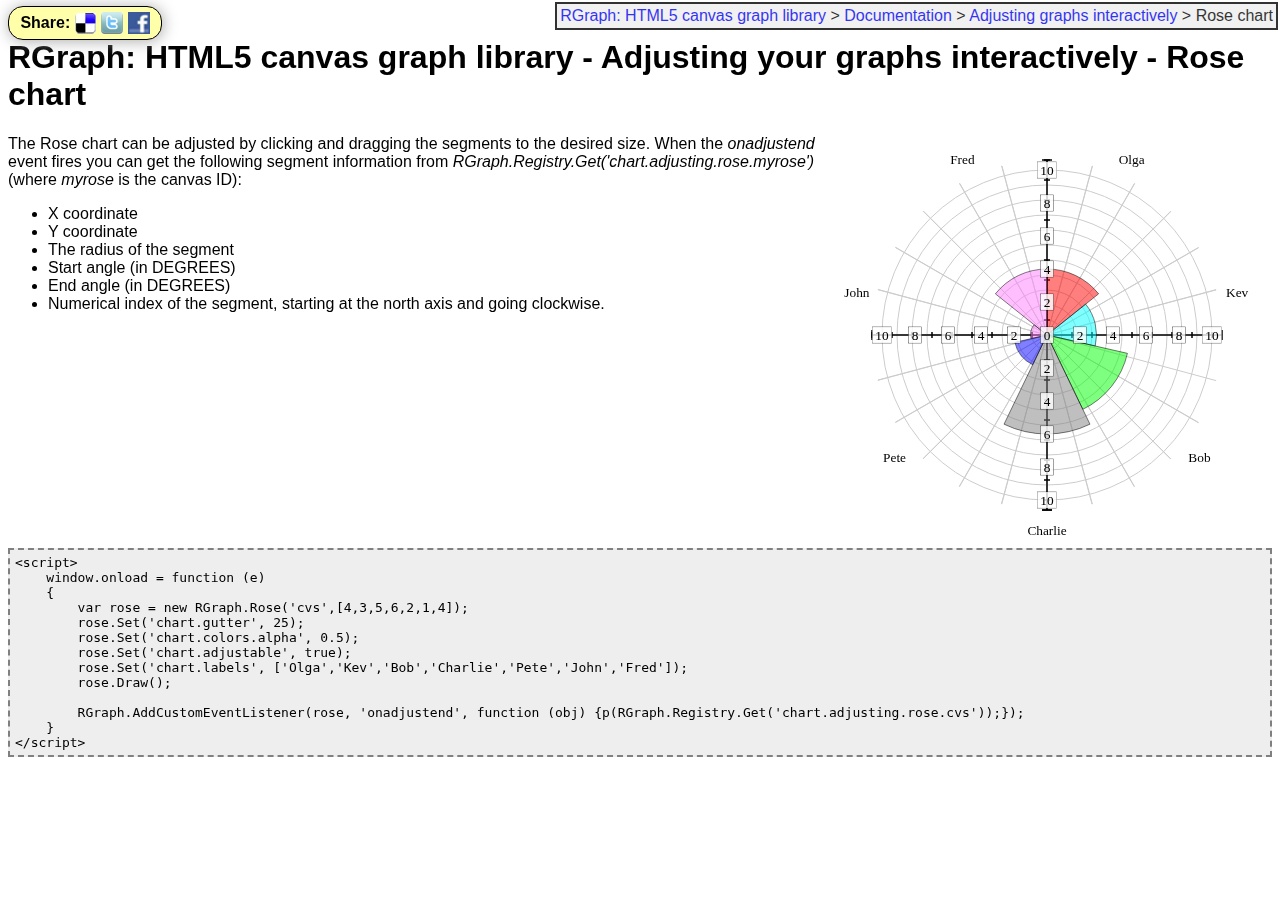
<file: RGraph/docs/adjusting_rose.html>
<?php ob_start('ob_gzhandler') ?>
<!DOCTYPE html>
<html>
<head>
    <meta http-equiv="X-UA-Compatible" content="chrome=1">
    <!--
        /**
        * o------------------------------------------------------------------------------o
        * | This file is part of the RGraph package - you can learn more at:             |
        * |                                                                              |
        * |                          http://www.rgraph.net                               |
        * |                                                                              |
        * | This package is licensed under the RGraph license. For all kinds of business |
        * | purposes there is a small one-time licensing fee to pay and for non          |
        * | commercial  purposes it is free to use. You can read the full license here:  |
        * |                                                                              |
        * |                      http://www.rgraph.net/LICENSE.txt                       |
        * o------------------------------------------------------------------------------o
        */
    -->
    <title>RGraph: HTML5 canvas graph library - Adjusting your graphs interactively - Rose chart</title>
    
    <meta name="keywords" content="rgraph html5 canvas graph adjusting docs " />
    <meta name="description" content="RGraph: HTML5 canvas graph software - Documentation about adjusting your graphs - Rose chart" />
    
    <meta property="og:title" content="RGraph: HTML5 canvas graph library" />
    <meta property="og:description" content="A graph library based on the HTML5 canvas tag" />
    <meta property="og:image" content="http://www.rgraph.net/images/logo.png"/>

    <link rel="stylesheet" href="../css/website.css" type="text/css" media="screen" />
    <link rel="icon" type="image/png" href="../images/favicon.png">
    
    <script src="../libraries/RGraph.common.core.js" ></script>
    <script src="../libraries/RGraph.common.adjusting.js" ></script>
    <script src="../libraries/RGraph.rose.js" ></script>
    <!--[if IE 8]><script src="../excanvas/excanvas.compressed.js"></script><![endif]-->

    <script>
        window.onload = function (e)
        {
            var rose = new RGraph.Rose('cvs',[4,3,5,6,2,1,4]);
            rose.Set('chart.gutter', 25);
            rose.Set('chart.colors.alpha', 0.5);
            rose.Set('chart.adjustable', true);
            rose.Set('chart.labels', ['Olga','Kev','Bob','Charlie','Pete','John','Fred']);
            rose.Draw();
            
            RGraph.AddCustomEventListener(rose, 'onadjustend', function (obj) {p(RGraph.Registry.Get('chart.adjusting.rose.cvs'));});
        }
    </script>
</head>

<body>

    
    <!-- Social networking buttons -->
        <div id="social_icons" class="warning" style="width: 142px; top: 1px; position: fixed">
            <b style="display: inline-block; position: relative; top: 1px">Share:</b>
            <a title="Bookmark with delicious" href="http://delicious.com/save?jump=close&v=4&noui&jump=close&url=http://www.rgraph.net&notes=RGraph%20is%20a%20HTML5%20based%20graph%20library%20supporting%20a%20wide%20range%20of%20different%20graph%20types&title=RGraph:%20HTML5%20canvas%20graph%20library%20based%20on%20the%20HTML5%20canvas%20tag" target="_blank"><img src="../images/delicious.png" alt="Bookmark with delicious" width="22" height="22" border="0" align="absmiddle" /></a>
            <a href="http://twitter.com/home/?status=RGraph%3A+HTML5+canvas+graph+library+based+on+the+HTML5+canvas+tag+http%3A%2F%2Fwww.rgraph.net+%23rgraph+%23html5+%23canvas+@_rgraph+%23javascript+%23ajax" target="_blank"><img src="../images/twitter.png" id="twitter_icon" alt="tweet this site" width="22" height="22" border="0" align="absmiddle" /></a>
            <a title="Share RGraph on Facebook" href="" onclick="window.open('http://www.facebook.com/sharer.php?u=http://www.rgraph.net&t=RGraph:%20HTML5%20canvas%20graph%20library', 'facebook_window', 'width=500,height=400,top=100,left=100'); return false"><img src="../images/facebook.png" width="22" height="22" alt="Post to Facebook" align="absmiddle" border="0"/></a>
        </div>

        <script>
            // Opera fix
            if (navigator.userAgent.indexOf('Opera') == -1) {
              document.getElementById("social_icons").style.position = 'fixed';
            }
        </script>
    <!-- Social networking buttons -->

    <div id="breadcrumb">
        <a href="../index.html">RGraph: HTML5 canvas graph library</a>
        >
        <a href="index.html">Documentation</a>
        >
        <a href="adjusting.html">Adjusting graphs interactively</a>
        >
        Rose chart
    </div>

    <h1>RGraph: HTML5 canvas graph library - Adjusting your graphs interactively - Rose chart</h1>

    <script>
        if (RGraph.isIE8()) {
            document.write('<div style="background-color: #fee; border: 2px dashed red; padding: 5px"><b>Important</b><br /><br /> Internet Explorer 8 does not natively support the HTML5 canvas tag, so if you want to see the graphs, you can either:<ul><li>Install <a href="http://code.google.com/chrome/chromeframe/">Google Chrome Frame</a></li><li>Use ExCanvas. This is provided in the RGraph Archive.</li><li>Use another browser entirely. Your choices are Firefox 3.5+, Chrome 2+, Safari 4+ or Opera 10.5+. </li></ul> <b>Note:</b> Internet Explorer 9 fully supports the canvas tag. Click <a href="http://groups.google.com/group/rgraph/browse_thread/thread/c5651ff8c56b8f3c#" target="_blank">here</a> to see some screenshots.</div>');
        }
    </script>
    
    <canvas id="cvs" width="450" height="400" style="float: right">[No canvas support]</canvas>
    
    <div>
        <p>
            The Rose chart can be adjusted by clicking and dragging the segments to the desired size. When the <i>onadjustend</i> event fires
            you can get the following segment information from <i>RGraph.Registry.Get('chart.adjusting.rose.myrose')</i> (where <i>myrose</i>
            is the canvas ID):
            
            <ul>
                <li>X coordinate</li>
                <li>Y coordinate</li>
                <li>The radius of the segment</li>
                <li>Start angle (in DEGREES)</li>
                <li>End angle (in DEGREES)</li>
                <li>Numerical index of the segment, starting at the north axis and going clockwise.</li>
            </ul>
        </p>
    </div>


    <br clear="all" />

    <pre class="code">
&lt;script&gt;
    window.onload = function (e)
    {
        var rose = new RGraph.Rose('cvs',[4,3,5,6,2,1,4]);
        rose.Set('chart.gutter', 25);
        rose.Set('chart.colors.alpha', 0.5);
        rose.Set('chart.adjustable', true);
        rose.Set('chart.labels', ['Olga','Kev','Bob','Charlie','Pete','John','Fred']);
        rose.Draw();
        
        RGraph.AddCustomEventListener(rose, 'onadjustend', function (obj) {p(RGraph.Registry.Get('chart.adjusting.rose.cvs'));});
    }
&lt;/script&gt;
</pre>

</body>
</html>
</file>
<file: default.css>
body {
    padding: 0px;
    font-family:"Arial";
    font-size:12px;
    color:black;
    background-color: #199B19;
}
canvas {
    padding: 0px;
    font-family:"Arial";
    font-size:12px;
    color:white;
}
table {
    font-family:"Arial";
    font-size:14px;
    color:black;
    position: absolute;
    left: 700px;
    top: 100px;
}
select{
    font-family:"Courier New";
    font-weight:bold;
}
</file>
<file: Level1/default.css>
body {
    padding: 0px;
    font-family:"Arial";
    font-size:12px;
    color:black;
}
canvas {
    padding: 0px;
    font-family:"Arial";
    font-size:12px;
    color:white;
}
table {
    font-family:"Arial";
    font-size:14px;
    color:black;
    position: absolute;
    left: 700px;
    top: 100px;
}
select{
    font-family:"Courier New";
    font-weight:bold;
}
</file>
<file: RGraph/css/website.css>
/**
    * o------------------------------------------------------------------------------o
    * | This file is part of the RGraph package - you can learn more at:             |
    * |                                                                              |
    * |                          http://www.rgraph.net                               |
    * |                                                                              |
    * | This package is licensed under the RGraph license. For all kinds of business |
    * | purposes there is a small one-time licensing fee to pay and for non          |
    * | purposes there is a small one-time licensing fee to pay and for non          |
    * | commercial  purposes it is free to use. You can read the full license here:  |
    * |                                                                              |
    * |                      http://www.rgraph.net/LICENSE.txt                       |
    * o------------------------------------------------------------------------------o
    */


body {
    padding-top: 10px;
    font-family: Georgia, Arial, Sans-Serif;
}

pre#code,
code {
    display: block;
    border: 1px solid #aaa;
    padding: 5px;
    background-color: #ddd;
}

#breadcrumb,
#logo {
    border: 2px black solid;
    background-color: #eee;
    padding: 3px;
    top: 0;
    right: 0;
    position: absolute;
    margin: 2px;
    opacity: 0.8;
}
#breadcrumb a,
#logo a {
    text-decoration: none;
}

th {
    text-align: left;
    border: 1px solid gray;
    background-color: #ddd;
    padding: 3px;
    vertical-align: top;
}

td {
    vertical-align: top;
}

ol li {
    margin-top: 20px;
}

ol#implementation li code {
    margin-top: 5px;
}

td.description {
    background-color: #eee;
    padding: 3px;
    border: 1px solid #ddd;
}

td.chart {
    text-align: center;
}

.example_boxout {
    background-color: #eee;
    padding: 3px;
    border: 1px solid #aaa;
}

.code {
    padding: 5px;
    background-color: #eee;
    border: 2px dashed gray
}

/**
* This is semi-transparent box in the top left corner
*/
div#devtag {
    -moz-border-radius: 5px;
    -webkit-border-radius: 5px;
    border-radius: 5px;
    -webkit-box-shadow: #999 3px 3px 3px;
    -moz-box-shadow: #999 3px 3px 3px;
    box-shadow: #999 3px 3px 3px;
    filter: progid:DXImageTransform.Microsoft.Shadow(color=#666666,direction=135);
    position: fixed;
    top: 2px;
    right: 2px;
    width: 145px;
    border: 2px solid black;
    text-align: center;
    font-weight: bold;
    font-family: Arial;
    background-color: #fdd;
}

div#devtag a {
    font-size: 10px;
    text-decoration: none;
    color: blue;
    opacity: 1;
}

/**
* This overrides something defined earlier
*/
ol#colors li {
    margin: 0;
}

/**
* styles lists
*/
div.list-item {
    width: 220px;
    display: inline-block;
}

div.list-item.label {
    width: 170px;
}

legend {
    background-color: #efefef;
    border: 1px solid #75736e;
}

body#licensing span {
    font-size: 120%;
}

/**
* The yellow warning box on the front page
*/
div.warning {
    border: 1px solid black;
    text-align: center;
    background-color: #ffa;
    padding: 5px;
    margin-top: 5px;
    border-radius: 15px;
    -moz-border-radius: 15px;
    -webkit-border-radius: 15px;
    -webkit-box-shadow: #aaa 1px 1px 15px;
    -moz-box-shadow: #aaa 1px 1px 15px;
    box-shadow: #aaa 1px 1px 15px;
    filter: progid:DXImageTransform.Microsoft.Shadow(color=#666666,direction=135);
    z-index: 98;
}

div.canvasfallback {
    border: 2px dashed red;
    background-color: #fee;
    width: 475px;
    height: 150px;
    text-align: center;
    padding-top: 50px;
}

/**
* The title "bar"
*/
div#title {
}

div#title div#image {
    float: left;
    margin-right: 15px;
}

div#title div#text {
    padding-top: 5px;
    margin-left: 70px;
}


div.warning p {
    text-align: center;
    margin-top: 5px;
    margin-bottom: 5px;
    font-weight: bold;
}

        
div.description {
    border: 1px dashed gray;
    background-color: #eee;
    font-size: 75%;
    padding: 3px;
}

div#social {
    display: inline;
    display: inline-block;
}


/***************************************************************************************
*                                                                                      *
* RGraph CSS classes.                                                                  *
*                                                                                      *
* These allow you to customise how tooltips and context menus will appear. To override *
* the CSS defined in the graph scripts, you may need to use  " ! important" like so:   *
*                                                                                      *
* font-weight: bold ! important                                                        *
*                                                                                      *
* You don't always need to use this, only if you're trying to override something which *
* the script sets.                                                                     *
*                                                                                      *
***************************************************************************************/

.RGraph_png {
}

.RGraph_tooltip {
}

.RGraph_contextmenu {
}

.RGraph_contextmenu_background {
}

.RGraph_contextmenu_item {
}

.RGraph_zoom_window {
}

.RGraph_zoomed_canvas {
}

.ModalDialog_background {
}

.ModalDialog_dialog {
}

.ModalDialog_topbar {
}
</file>
